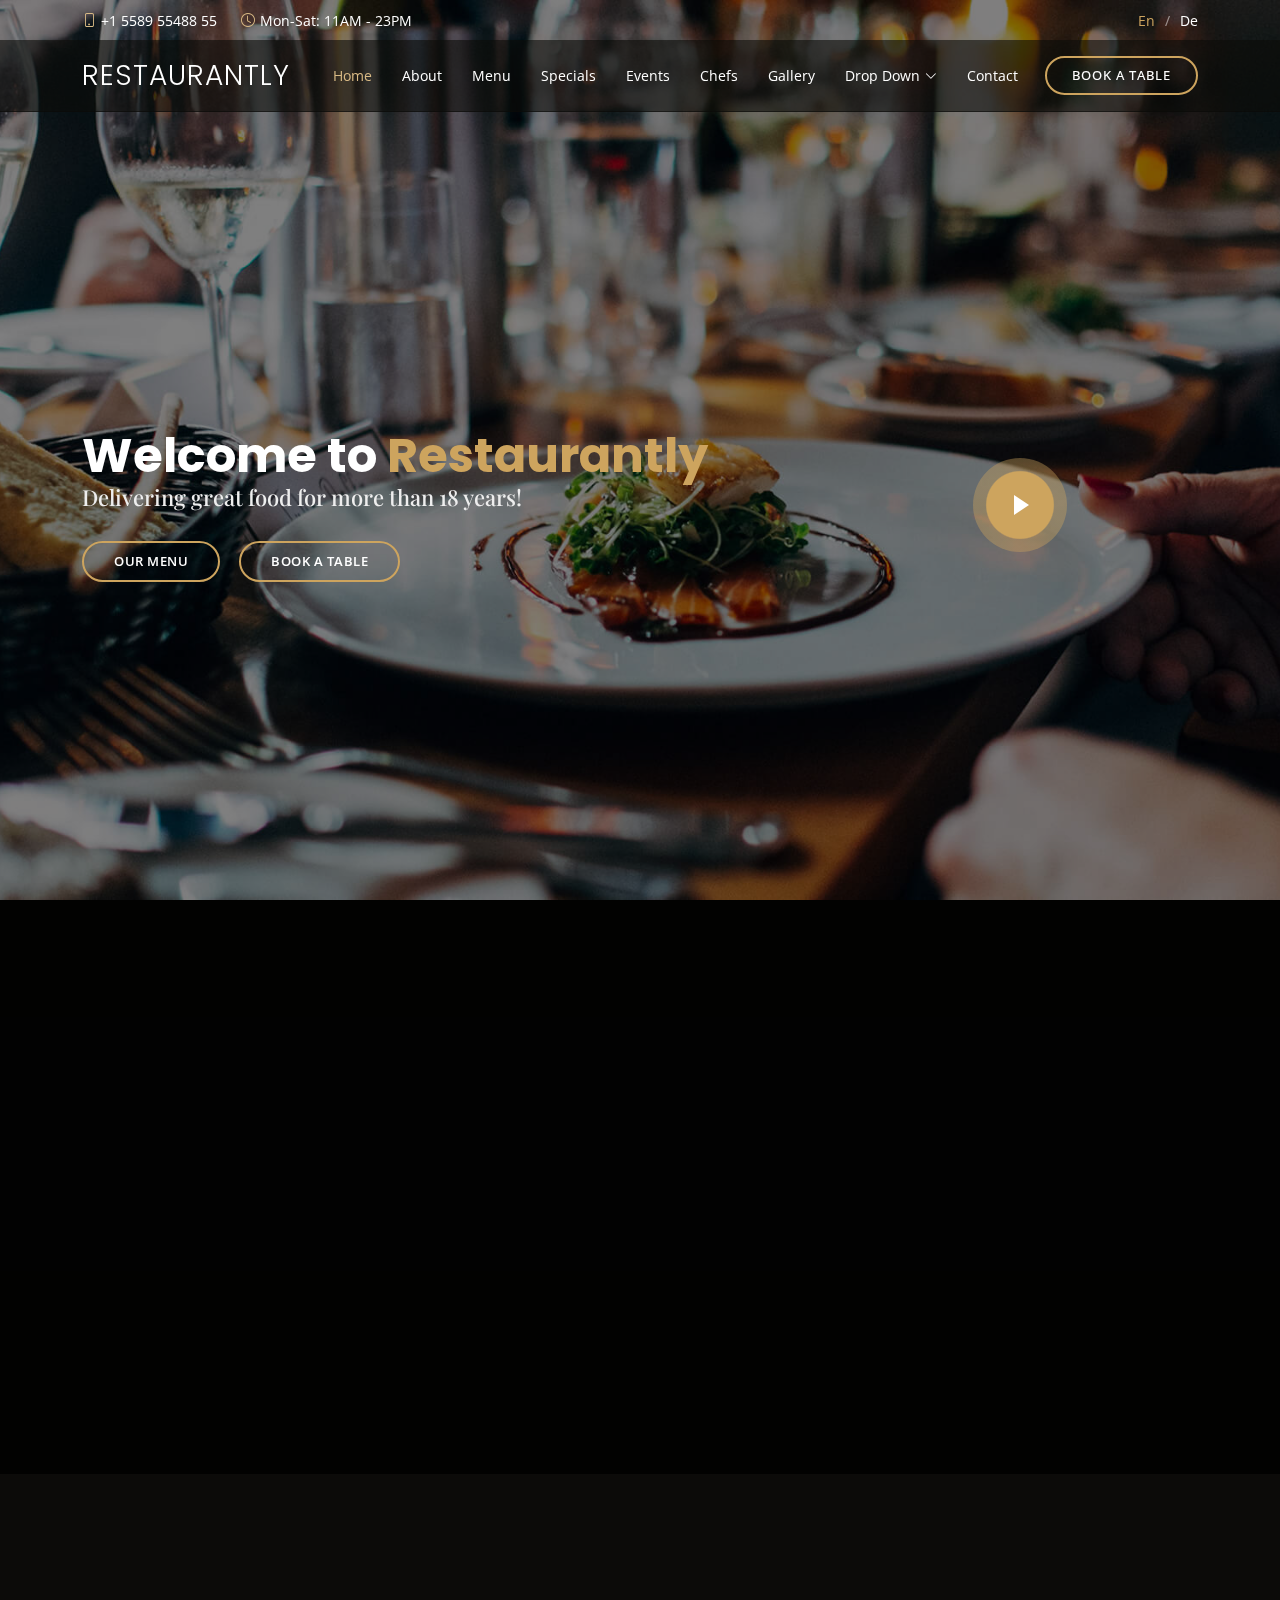
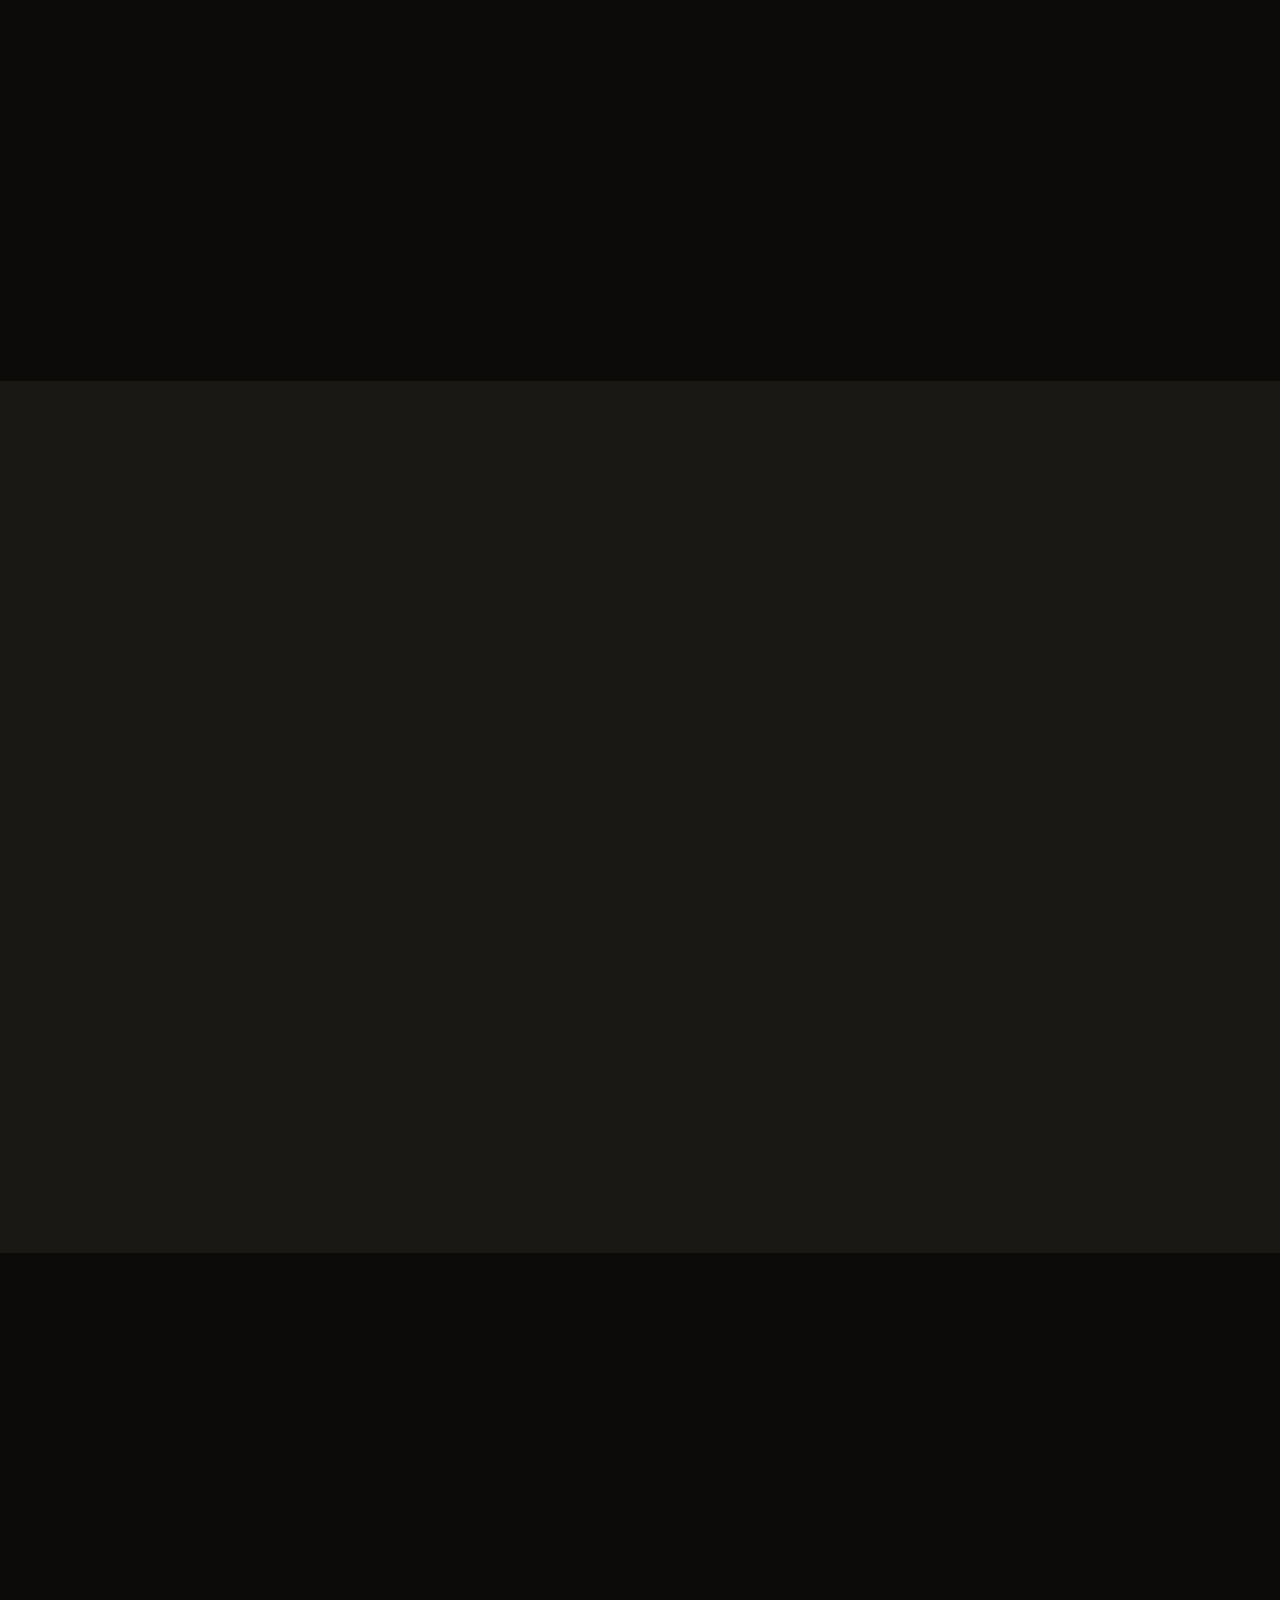
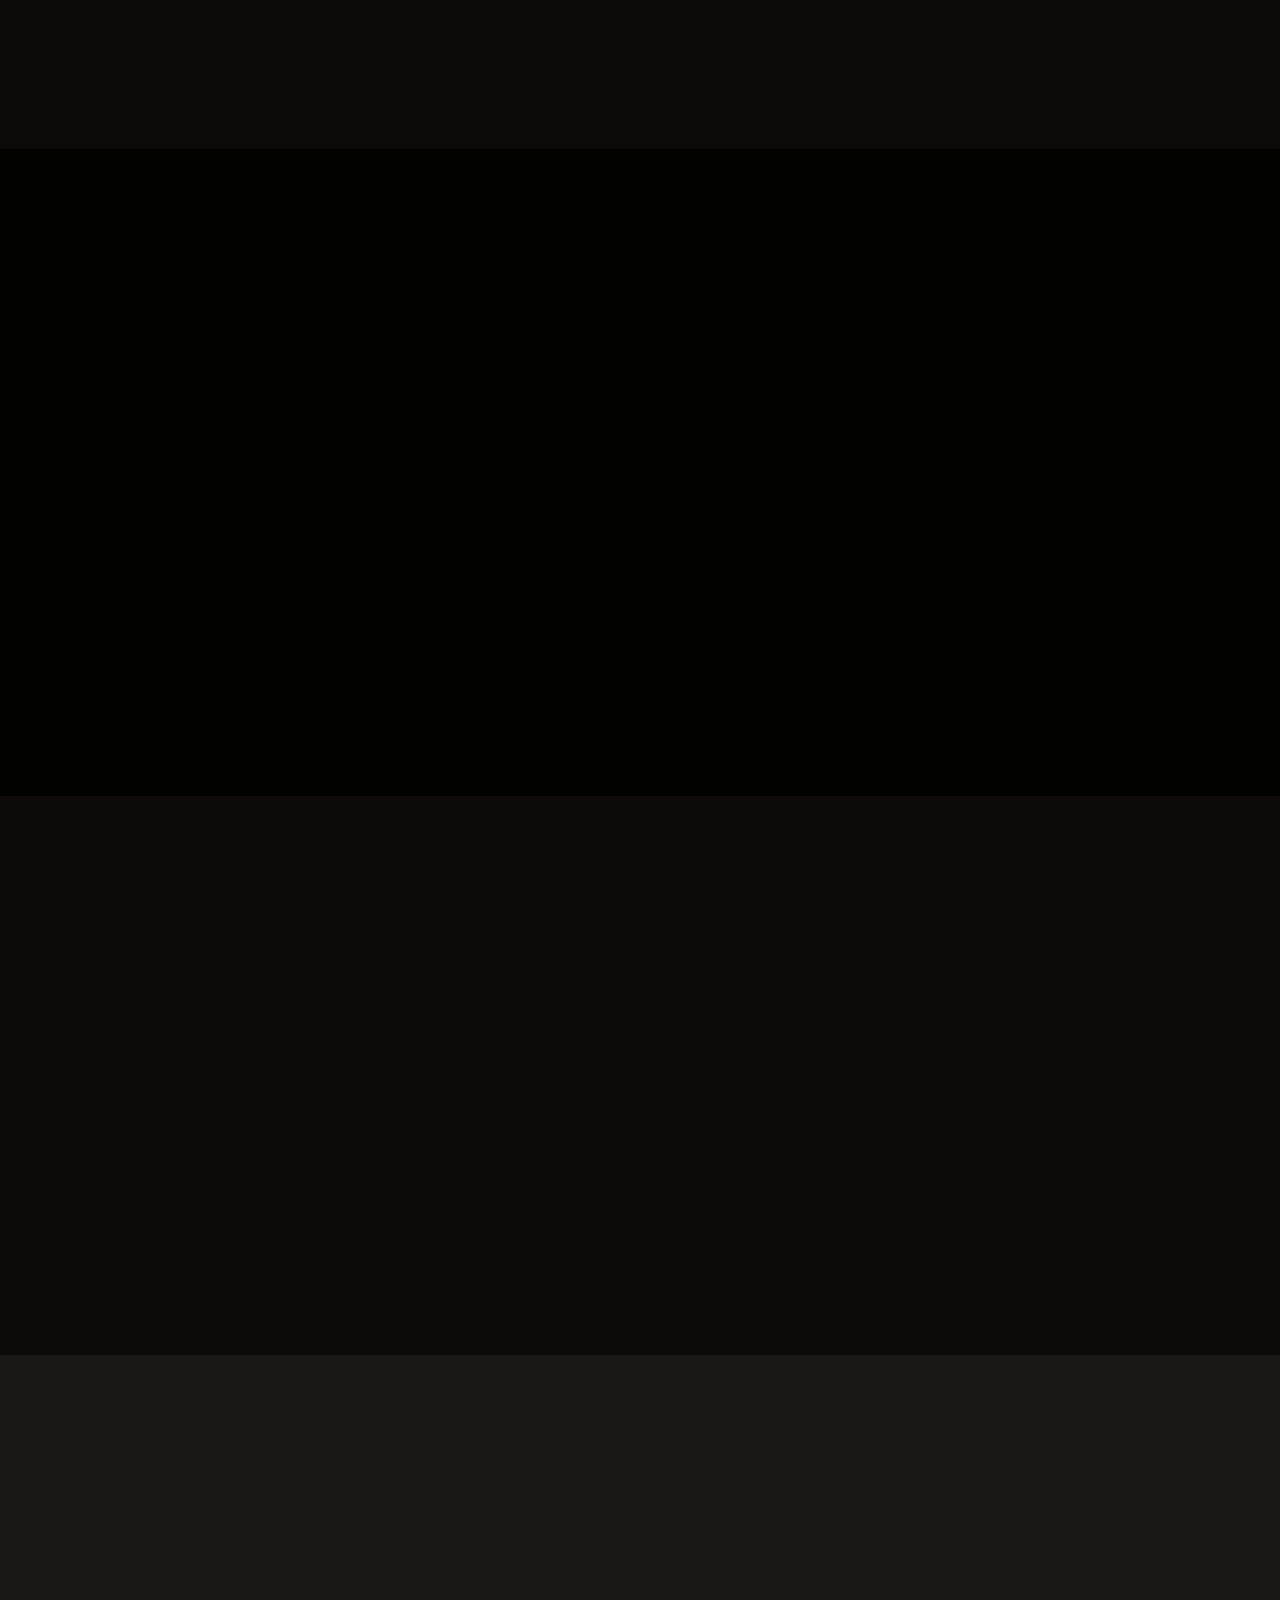
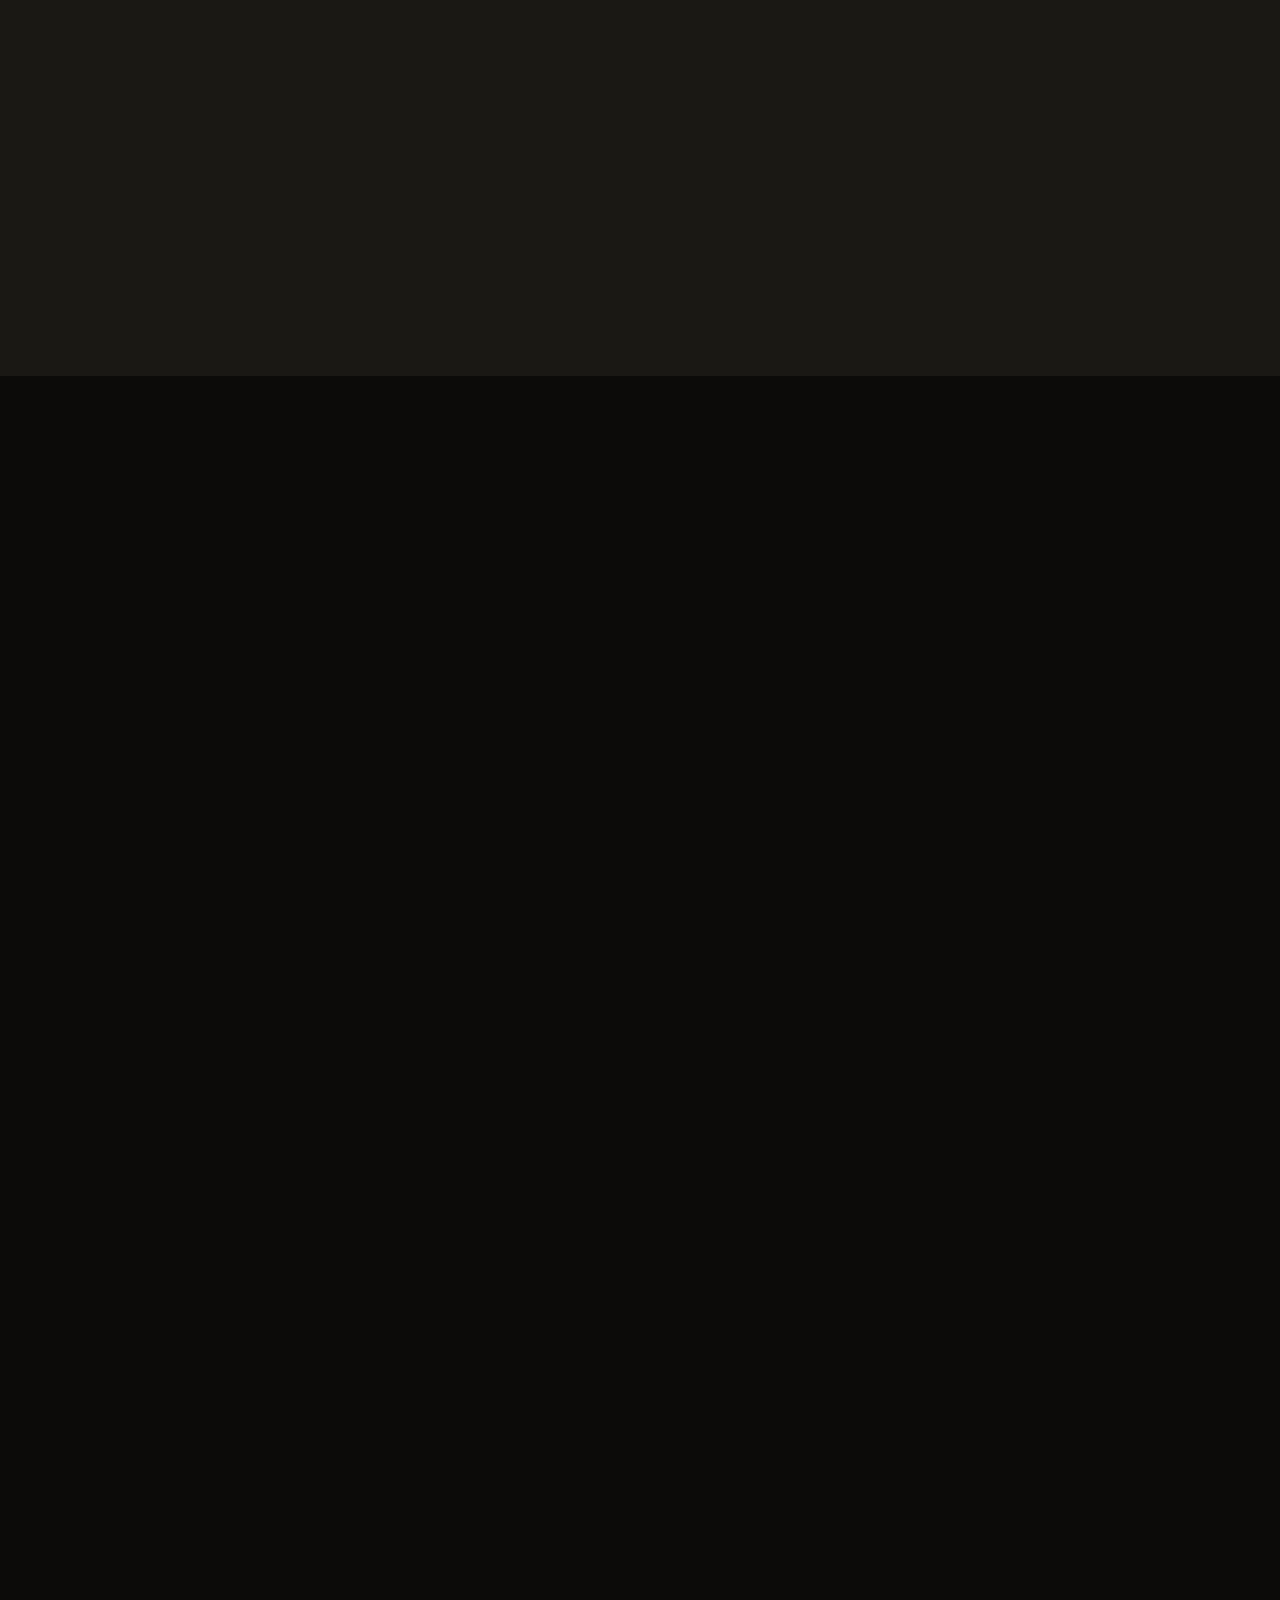
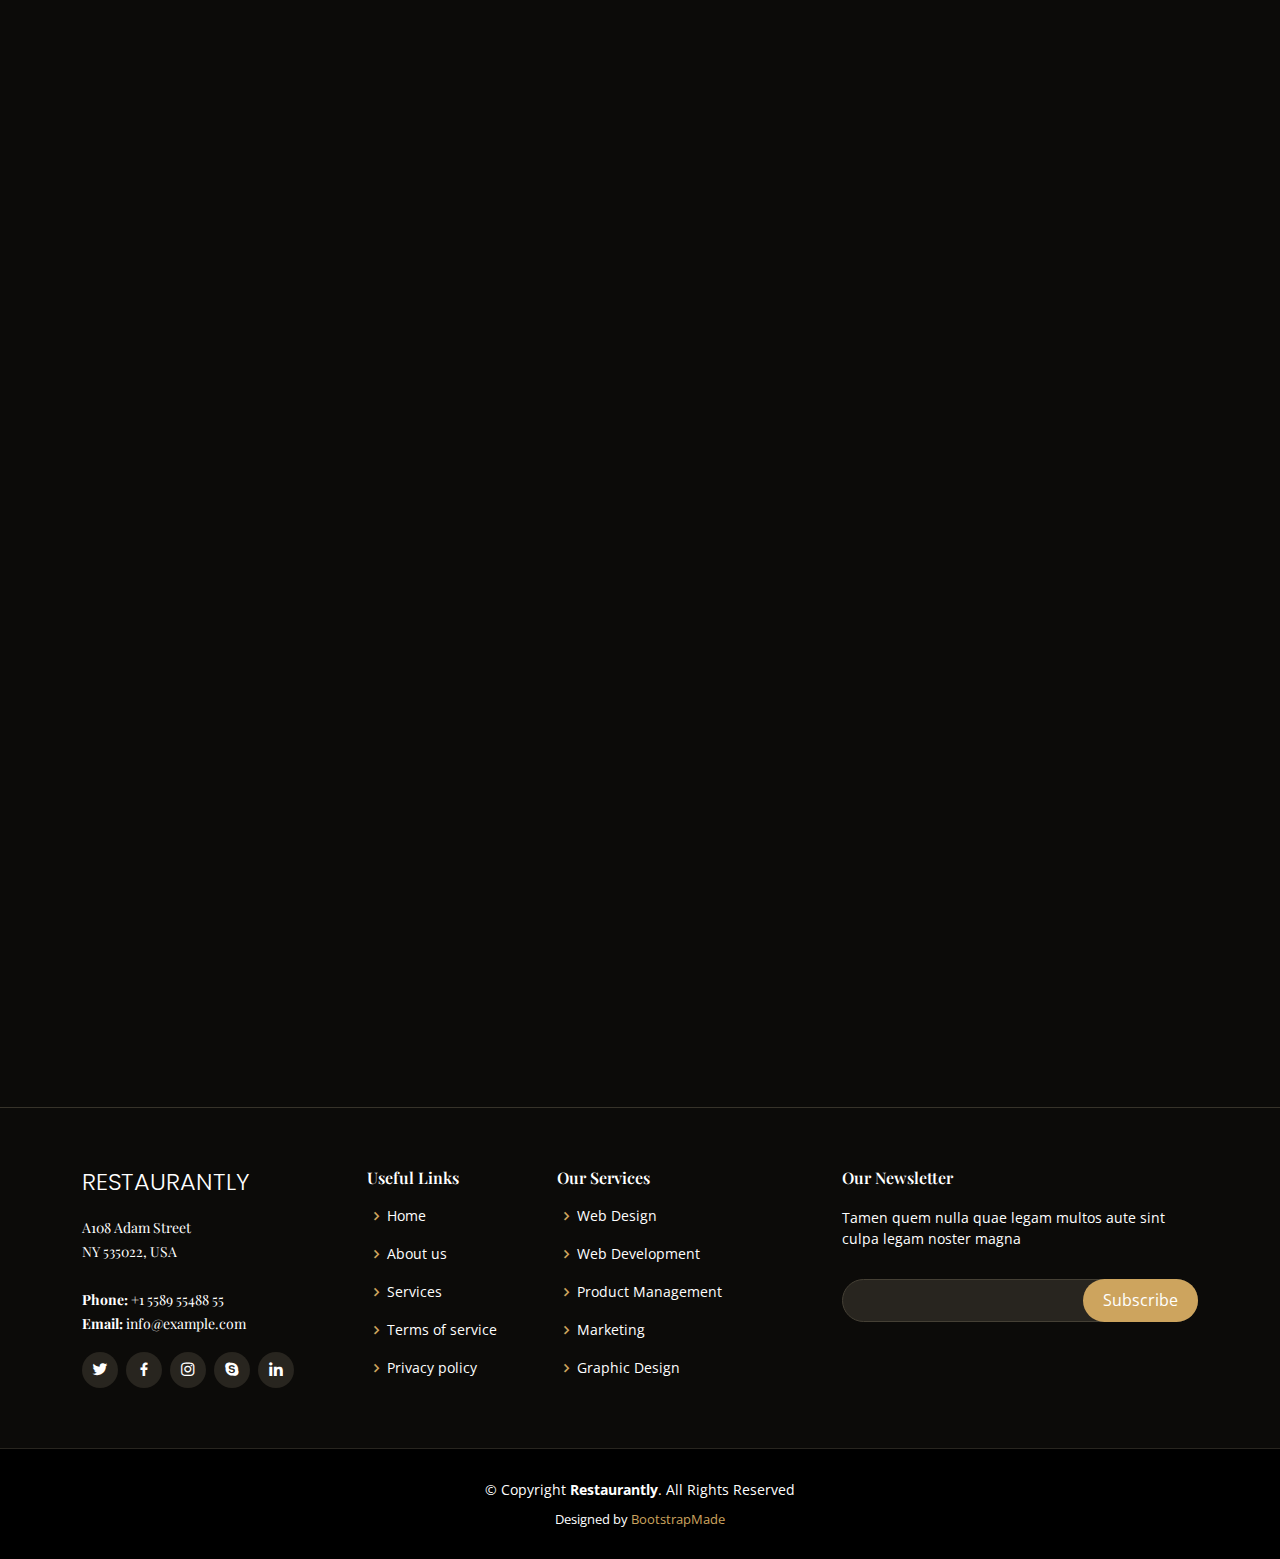
<file: index.html>
<!DOCTYPE html>
<html lang="en">

<head>
  <meta charset="utf-8">
  <meta content="width=device-width, initial-scale=1.0" name="viewport">

  <title>Restaurantly Bootstrap Template - Index</title>
  <meta content="" name="description">
  <meta content="" name="keywords">

  <!-- Favicons -->
  <link href="assets/img/favicon.png" rel="icon">
  <link href="assets/img/apple-touch-icon.png" rel="apple-touch-icon">

  <!-- Google Fonts -->
  <link href="https://fonts.googleapis.com/css?family=Open+Sans:300,300i,400,400i,600,600i,700,700i|Playfair+Display:ital,wght@0,400;0,500;0,600;0,700;1,400;1,500;1,600;1,700|Poppins:300,300i,400,400i,500,500i,600,600i,700,700i" rel="stylesheet">

  <!-- Vendor CSS Files -->
  <link href="assets/vendor/animate.css/animate.min.css" rel="stylesheet">
  <link href="assets/vendor/aos/aos.css" rel="stylesheet">
  <link href="assets/vendor/bootstrap/css/bootstrap.min.css" rel="stylesheet">
  <link href="assets/vendor/bootstrap-icons/bootstrap-icons.css" rel="stylesheet">
  <link href="assets/vendor/boxicons/css/boxicons.min.css" rel="stylesheet">
  <link href="assets/vendor/glightbox/css/glightbox.min.css" rel="stylesheet">
  <link href="assets/vendor/swiper/swiper-bundle.min.css" rel="stylesheet">

  <!-- Template Main CSS File -->
  <link href="assets/css/style.css" rel="stylesheet">

  <!-- =======================================================
  * Template Name: Restaurantly
  * Updated: Feb 20 2024 with Bootstrap v5.3.2
  * Template URL: https://bootstrapmade.com/restaurantly-restaurant-template/
  * Author: BootstrapMade.com
  * License: https://bootstrapmade.com/license/
  ======================================================== -->
</head>

<body>

  <!-- ======= Top Bar ======= -->
  <div id="topbar" class="d-flex align-items-center fixed-top">
    <div class="container d-flex justify-content-center justify-content-md-between">

      <div class="contact-info d-flex align-items-center">
        <i class="bi bi-phone d-flex align-items-center"><span>+1 5589 55488 55</span></i>
        <i class="bi bi-clock d-flex align-items-center ms-4"><span> Mon-Sat: 11AM - 23PM</span></i>
      </div>

      <div class="languages d-none d-md-flex align-items-center">
        <ul>
          <li>En</li>
          <li><a href="#">De</a></li>
        </ul>
      </div>
    </div>
  </div>

  <!-- ======= Header ======= -->
  <header id="header" class="fixed-top d-flex align-items-cente">
    <div class="container-fluid container-xl d-flex align-items-center justify-content-lg-between">

      <h1 class="logo me-auto me-lg-0"><a href="index.html">Restaurantly</a></h1>
      <!-- Uncomment below if you prefer to use an image logo -->
      <!-- <a href="index.html" class="logo me-auto me-lg-0"><img src="assets/img/logo.png" alt="" class="img-fluid"></a>-->

      <nav id="navbar" class="navbar order-last order-lg-0">
        <ul>
          <li><a class="nav-link scrollto active" href="#hero">Home</a></li>
          <li><a class="nav-link scrollto" href="#about">About</a></li>
          <li><a class="nav-link scrollto" href="#menu">Menu</a></li>
          <li><a class="nav-link scrollto" href="#specials">Specials</a></li>
          <li><a class="nav-link scrollto" href="#events">Events</a></li>
          <li><a class="nav-link scrollto" href="#chefs">Chefs</a></li>
          <li><a class="nav-link scrollto" href="#gallery">Gallery</a></li>
          <li class="dropdown"><a href="#"><span>Drop Down</span> <i class="bi bi-chevron-down"></i></a>
            <ul>
              <li><a href="#">Drop Down 1</a></li>
              <li class="dropdown"><a href="#"><span>Deep Drop Down</span> <i class="bi bi-chevron-right"></i></a>
                <ul>
                  <li><a href="#">Deep Drop Down 1</a></li>
                  <li><a href="#">Deep Drop Down 2</a></li>
                  <li><a href="#">Deep Drop Down 3</a></li>
                  <li><a href="#">Deep Drop Down 4</a></li>
                  <li><a href="#">Deep Drop Down 5</a></li>
                </ul>
              </li>
              <li><a href="#">Drop Down 2</a></li>
              <li><a href="#">Drop Down 3</a></li>
              <li><a href="#">Drop Down 4</a></li>
            </ul>
          </li>
          <li><a class="nav-link scrollto" href="#contact">Contact</a></li>
        </ul>
        <i class="bi bi-list mobile-nav-toggle"></i>
      </nav><!-- .navbar -->
      <a href="#book-a-table" class="book-a-table-btn scrollto d-none d-lg-flex">Book a table</a>

    </div>
  </header><!-- End Header -->

  <!-- ======= Hero Section ======= -->
  <section id="hero" class="d-flex align-items-center">
    <div class="container position-relative text-center text-lg-start" data-aos="zoom-in" data-aos-delay="100">
      <div class="row">
        <div class="col-lg-8">
          <h1>Welcome to <span>Restaurantly</span></h1>
          <h2>Delivering great food for more than 18 years!</h2>

          <div class="btns">
            <a href="#menu" class="btn-menu animated fadeInUp scrollto">Our Menu</a>
            <a href="#book-a-table" class="btn-book animated fadeInUp scrollto">Book a Table</a>
          </div>
        </div>
        <div class="col-lg-4 d-flex align-items-center justify-content-center position-relative" data-aos="zoom-in" data-aos-delay="200">
          <a href="https://www.youtube.com/watch?v=u6BOC7CDUTQ" class="glightbox play-btn"></a>
        </div>

      </div>
    </div>
  </section><!-- End Hero -->

  <main id="main">

    <!-- ======= About Section ======= -->
    <section id="about" class="about">
      <div class="container" data-aos="fade-up">

        <div class="row">
          <div class="col-lg-6 order-1 order-lg-2" data-aos="zoom-in" data-aos-delay="100">
            <div class="about-img">
              <img src="assets/img/about.jpg" alt="">
            </div>
          </div>
          <div class="col-lg-6 pt-4 pt-lg-0 order-2 order-lg-1 content">
            <h3>Voluptatem dignissimos provident quasi corporis voluptates sit assumenda.</h3>
            <p class="fst-italic">
              Lorem ipsum dolor sit amet, consectetur adipiscing elit, sed do eiusmod tempor incididunt ut labore et dolore
              magna aliqua.
            </p>
            <ul>
              <li><i class="bi bi-check-circle"></i> Ullamco laboris nisi ut aliquip ex ea commodo consequat.</li>
              <li><i class="bi bi-check-circle"></i> Duis aute irure dolor in reprehenderit in voluptate velit.</li>
              <li><i class="bi bi-check-circle"></i> Ullamco laboris nisi ut aliquip ex ea commodo consequat. Duis aute irure dolor in reprehenderit in voluptate trideta storacalaperda mastiro dolore eu fugiat nulla pariatur.</li>
            </ul>
            <p>
              Ullamco laboris nisi ut aliquip ex ea commodo consequat. Duis aute irure dolor in reprehenderit in voluptate
              velit esse cillum dolore eu fugiat nulla pariatur. Excepteur sint occaecat cupidatat non proident, sunt in
              culpa qui officia deserunt mollit anim id est laborum
            </p>
          </div>
        </div>

      </div>
    </section><!-- End About Section -->

    <!-- ======= Why Us Section ======= -->
    <section id="why-us" class="why-us">
      <div class="container" data-aos="fade-up">

        <div class="section-title">
          <h2>Why Us</h2>
          <p>Why Choose Our Restaurant</p>
        </div>

        <div class="row">

          <div class="col-lg-4">
            <div class="box" data-aos="zoom-in" data-aos-delay="100">
              <span>01</span>
              <h4>Lorem Ipsum</h4>
              <p>Ulamco laboris nisi ut aliquip ex ea commodo consequat. Et consectetur ducimus vero placeat</p>
            </div>
          </div>

          <div class="col-lg-4 mt-4 mt-lg-0">
            <div class="box" data-aos="zoom-in" data-aos-delay="200">
              <span>02</span>
              <h4>Repellat Nihil</h4>
              <p>Dolorem est fugiat occaecati voluptate velit esse. Dicta veritatis dolor quod et vel dire leno para dest</p>
            </div>
          </div>

          <div class="col-lg-4 mt-4 mt-lg-0">
            <div class="box" data-aos="zoom-in" data-aos-delay="300">
              <span>03</span>
              <h4> Ad ad velit qui</h4>
              <p>Molestiae officiis omnis illo asperiores. Aut doloribus vitae sunt debitis quo vel nam quis</p>
            </div>
          </div>

        </div>

      </div>
    </section><!-- End Why Us Section -->

    <!-- ======= Menu Section ======= -->
    <section id="menu" class="menu section-bg">
      <div class="container" data-aos="fade-up">

        <div class="section-title">
          <h2>Menu</h2>
          <p>Check Our Tasty Menu</p>
        </div>

        <div class="row" data-aos="fade-up" data-aos-delay="100">
          <div class="col-lg-12 d-flex justify-content-center">
            <ul id="menu-flters">
              <li data-filter="*" class="filter-active">All</li>
              <li data-filter=".filter-starters">Starters</li>
              <li data-filter=".filter-salads">Salads</li>
              <li data-filter=".filter-specialty">Specialty</li>
            </ul>
          </div>
        </div>

        <div class="row menu-container" data-aos="fade-up" data-aos-delay="200">

          <div class="col-lg-6 menu-item filter-starters">
            <img src="assets/img/menu/lobster-bisque.jpg" class="menu-img" alt="">
            <div class="menu-content">
              <a href="#">Lobster Bisque</a><span>$5.95</span>
            </div>
            <div class="menu-ingredients">
              Lorem, deren, trataro, filede, nerada
            </div>
          </div>

          <div class="col-lg-6 menu-item filter-specialty">
            <img src="assets/img/menu/bread-barrel.jpg" class="menu-img" alt="">
            <div class="menu-content">
              <a href="#">Bread Barrel</a><span>$6.95</span>
            </div>
            <div class="menu-ingredients">
              Lorem, deren, trataro, filede, nerada
            </div>
          </div>

          <div class="col-lg-6 menu-item filter-starters">
            <img src="assets/img/menu/cake.jpg" class="menu-img" alt="">
            <div class="menu-content">
              <a href="#">Crab Cake</a><span>$7.95</span>
            </div>
            <div class="menu-ingredients">
              A delicate crab cake served on a toasted roll with lettuce and tartar sauce
            </div>
          </div>

          <div class="col-lg-6 menu-item filter-salads">
            <img src="assets/img/menu/caesar.jpg" class="menu-img" alt="">
            <div class="menu-content">
              <a href="#">Caesar Selections</a><span>$8.95</span>
            </div>
            <div class="menu-ingredients">
              Lorem, deren, trataro, filede, nerada
            </div>
          </div>

          <div class="col-lg-6 menu-item filter-specialty">
            <img src="assets/img/menu/tuscan-grilled.jpg" class="menu-img" alt="">
            <div class="menu-content">
              <a href="#">Tuscan Grilled</a><span>$9.95</span>
            </div>
            <div class="menu-ingredients">
              Grilled chicken with provolone, artichoke hearts, and roasted red pesto
            </div>
          </div>

          <div class="col-lg-6 menu-item filter-starters">
            <img src="assets/img/menu/mozzarella.jpg" class="menu-img" alt="">
            <div class="menu-content">
              <a href="#">Mozzarella Stick</a><span>$4.95</span>
            </div>
            <div class="menu-ingredients">
              Lorem, deren, trataro, filede, nerada
            </div>
          </div>

          <div class="col-lg-6 menu-item filter-salads">
            <img src="assets/img/menu/greek-salad.jpg" class="menu-img" alt="">
            <div class="menu-content">
              <a href="#">Greek Salad</a><span>$9.95</span>
            </div>
            <div class="menu-ingredients">
              Fresh spinach, crisp romaine, tomatoes, and Greek olives
            </div>
          </div>

          <div class="col-lg-6 menu-item filter-salads">
            <img src="assets/img/menu/spinach-salad.jpg" class="menu-img" alt="">
            <div class="menu-content">
              <a href="#">Spinach Salad</a><span>$9.95</span>
            </div>
            <div class="menu-ingredients">
              Fresh spinach with mushrooms, hard boiled egg, and warm bacon vinaigrette
            </div>
          </div>

          <div class="col-lg-6 menu-item filter-specialty">
            <img src="assets/img/menu/lobster-roll.jpg" class="menu-img" alt="">
            <div class="menu-content">
              <a href="#">Lobster Roll</a><span>$12.95</span>
            </div>
            <div class="menu-ingredients">
              Plump lobster meat, mayo and crisp lettuce on a toasted bulky roll
            </div>
          </div>

        </div>

      </div>
    </section><!-- End Menu Section -->

    <!-- ======= Specials Section ======= -->
    <section id="specials" class="specials">
      <div class="container" data-aos="fade-up">

        <div class="section-title">
          <h2>Specials</h2>
          <p>Check Our Specials</p>
        </div>

        <div class="row" data-aos="fade-up" data-aos-delay="100">
          <div class="col-lg-3">
            <ul class="nav nav-tabs flex-column">
              <li class="nav-item">
                <a class="nav-link active show" data-bs-toggle="tab" href="#tab-1">Modi sit est</a>
              </li>
              <li class="nav-item">
                <a class="nav-link" data-bs-toggle="tab" href="#tab-2">Unde praesentium sed</a>
              </li>
              <li class="nav-item">
                <a class="nav-link" data-bs-toggle="tab" href="#tab-3">Pariatur explicabo vel</a>
              </li>
              <li class="nav-item">
                <a class="nav-link" data-bs-toggle="tab" href="#tab-4">Nostrum qui quasi</a>
              </li>
              <li class="nav-item">
                <a class="nav-link" data-bs-toggle="tab" href="#tab-5">Iusto ut expedita aut</a>
              </li>
            </ul>
          </div>
          <div class="col-lg-9 mt-4 mt-lg-0">
            <div class="tab-content">
              <div class="tab-pane active show" id="tab-1">
                <div class="row">
                  <div class="col-lg-8 details order-2 order-lg-1">
                    <h3>Architecto ut aperiam autem id</h3>
                    <p class="fst-italic">Qui laudantium consequatur laborum sit qui ad sapiente dila parde sonata raqer a videna mareta paulona marka</p>
                    <p>Et nobis maiores eius. Voluptatibus ut enim blanditiis atque harum sint. Laborum eos ipsum ipsa odit magni. Incidunt hic ut molestiae aut qui. Est repellat minima eveniet eius et quis magni nihil. Consequatur dolorem quaerat quos qui similique accusamus nostrum rem vero</p>
                  </div>
                  <div class="col-lg-4 text-center order-1 order-lg-2">
                    <img src="assets/img/specials-1.png" alt="" class="img-fluid">
                  </div>
                </div>
              </div>
              <div class="tab-pane" id="tab-2">
                <div class="row">
                  <div class="col-lg-8 details order-2 order-lg-1">
                    <h3>Et blanditiis nemo veritatis excepturi</h3>
                    <p class="fst-italic">Qui laudantium consequatur laborum sit qui ad sapiente dila parde sonata raqer a videna mareta paulona marka</p>
                    <p>Ea ipsum voluptatem consequatur quis est. Illum error ullam omnis quia et reiciendis sunt sunt est. Non aliquid repellendus itaque accusamus eius et velit ipsa voluptates. Optio nesciunt eaque beatae accusamus lerode pakto madirna desera vafle de nideran pal</p>
                  </div>
                  <div class="col-lg-4 text-center order-1 order-lg-2">
                    <img src="assets/img/specials-2.png" alt="" class="img-fluid">
                  </div>
                </div>
              </div>
              <div class="tab-pane" id="tab-3">
                <div class="row">
                  <div class="col-lg-8 details order-2 order-lg-1">
                    <h3>Impedit facilis occaecati odio neque aperiam sit</h3>
                    <p class="fst-italic">Eos voluptatibus quo. Odio similique illum id quidem non enim fuga. Qui natus non sunt dicta dolor et. In asperiores velit quaerat perferendis aut</p>
                    <p>Iure officiis odit rerum. Harum sequi eum illum corrupti culpa veritatis quisquam. Neque necessitatibus illo rerum eum ut. Commodi ipsam minima molestiae sed laboriosam a iste odio. Earum odit nesciunt fugiat sit ullam. Soluta et harum voluptatem optio quae</p>
                  </div>
                  <div class="col-lg-4 text-center order-1 order-lg-2">
                    <img src="assets/img/specials-3.png" alt="" class="img-fluid">
                  </div>
                </div>
              </div>
              <div class="tab-pane" id="tab-4">
                <div class="row">
                  <div class="col-lg-8 details order-2 order-lg-1">
                    <h3>Fuga dolores inventore laboriosam ut est accusamus laboriosam dolore</h3>
                    <p class="fst-italic">Totam aperiam accusamus. Repellat consequuntur iure voluptas iure porro quis delectus</p>
                    <p>Eaque consequuntur consequuntur libero expedita in voluptas. Nostrum ipsam necessitatibus aliquam fugiat debitis quis velit. Eum ex maxime error in consequatur corporis atque. Eligendi asperiores sed qui veritatis aperiam quia a laborum inventore</p>
                  </div>
                  <div class="col-lg-4 text-center order-1 order-lg-2">
                    <img src="assets/img/specials-4.png" alt="" class="img-fluid">
                  </div>
                </div>
              </div>
              <div class="tab-pane" id="tab-5">
                <div class="row">
                  <div class="col-lg-8 details order-2 order-lg-1">
                    <h3>Est eveniet ipsam sindera pad rone matrelat sando reda</h3>
                    <p class="fst-italic">Omnis blanditiis saepe eos autem qui sunt debitis porro quia.</p>
                    <p>Exercitationem nostrum omnis. Ut reiciendis repudiandae minus. Omnis recusandae ut non quam ut quod eius qui. Ipsum quia odit vero atque qui quibusdam amet. Occaecati sed est sint aut vitae molestiae voluptate vel</p>
                  </div>
                  <div class="col-lg-4 text-center order-1 order-lg-2">
                    <img src="assets/img/specials-5.png" alt="" class="img-fluid">
                  </div>
                </div>
              </div>
            </div>
          </div>
        </div>

      </div>
    </section><!-- End Specials Section -->

    <!-- ======= Events Section ======= -->
    <section id="events" class="events">
      <div class="container" data-aos="fade-up">

        <div class="section-title">
          <h2>Events</h2>
          <p>Organize Your Events in our Restaurant</p>
        </div>

        <div class="events-slider swiper" data-aos="fade-up" data-aos-delay="100">
          <div class="swiper-wrapper">

            <div class="swiper-slide">
              <div class="row event-item">
                <div class="col-lg-6">
                  <img src="assets/img/event-birthday.jpg" class="img-fluid" alt="">
                </div>
                <div class="col-lg-6 pt-4 pt-lg-0 content">
                  <h3>Birthday Parties</h3>
                  <div class="price">
                    <p><span>$189</span></p>
                  </div>
                  <p class="fst-italic">
                    Lorem ipsum dolor sit amet, consectetur adipiscing elit, sed do eiusmod tempor incididunt ut labore et dolore
                    magna aliqua.
                  </p>
                  <ul>
                    <li><i class="bi bi-check-circled"></i> Ullamco laboris nisi ut aliquip ex ea commodo consequat.</li>
                    <li><i class="bi bi-check-circled"></i> Duis aute irure dolor in reprehenderit in voluptate velit.</li>
                    <li><i class="bi bi-check-circled"></i> Ullamco laboris nisi ut aliquip ex ea commodo consequat.</li>
                  </ul>
                  <p>
                    Ullamco laboris nisi ut aliquip ex ea commodo consequat. Duis aute irure dolor in reprehenderit in voluptate
                    velit esse cillum dolore eu fugiat nulla pariatur
                  </p>
                </div>
              </div>
            </div><!-- End testimonial item -->

            <div class="swiper-slide">
              <div class="row event-item">
                <div class="col-lg-6">
                  <img src="assets/img/event-private.jpg" class="img-fluid" alt="">
                </div>
                <div class="col-lg-6 pt-4 pt-lg-0 content">
                  <h3>Private Parties</h3>
                  <div class="price">
                    <p><span>$290</span></p>
                  </div>
                  <p class="fst-italic">
                    Lorem ipsum dolor sit amet, consectetur adipiscing elit, sed do eiusmod tempor incididunt ut labore et dolore
                    magna aliqua.
                  </p>
                  <ul>
                    <li><i class="bi bi-check-circled"></i> Ullamco laboris nisi ut aliquip ex ea commodo consequat.</li>
                    <li><i class="bi bi-check-circled"></i> Duis aute irure dolor in reprehenderit in voluptate velit.</li>
                    <li><i class="bi bi-check-circled"></i> Ullamco laboris nisi ut aliquip ex ea commodo consequat.</li>
                  </ul>
                  <p>
                    Ullamco laboris nisi ut aliquip ex ea commodo consequat. Duis aute irure dolor in reprehenderit in voluptate
                    velit esse cillum dolore eu fugiat nulla pariatur
                  </p>
                </div>
              </div>
            </div><!-- End testimonial item -->

            <div class="swiper-slide">
              <div class="row event-item">
                <div class="col-lg-6">
                  <img src="assets/img/event-custom.jpg" class="img-fluid" alt="">
                </div>
                <div class="col-lg-6 pt-4 pt-lg-0 content">
                  <h3>Custom Parties</h3>
                  <div class="price">
                    <p><span>$99</span></p>
                  </div>
                  <p class="fst-italic">
                    Lorem ipsum dolor sit amet, consectetur adipiscing elit, sed do eiusmod tempor incididunt ut labore et dolore
                    magna aliqua.
                  </p>
                  <ul>
                    <li><i class="bi bi-check-circled"></i> Ullamco laboris nisi ut aliquip ex ea commodo consequat.</li>
                    <li><i class="bi bi-check-circled"></i> Duis aute irure dolor in reprehenderit in voluptate velit.</li>
                    <li><i class="bi bi-check-circled"></i> Ullamco laboris nisi ut aliquip ex ea commodo consequat.</li>
                  </ul>
                  <p>
                    Ullamco laboris nisi ut aliquip ex ea commodo consequat. Duis aute irure dolor in reprehenderit in voluptate
                    velit esse cillum dolore eu fugiat nulla pariatur
                  </p>
                </div>
              </div>
            </div><!-- End testimonial item -->

          </div>
          <div class="swiper-pagination"></div>
        </div>

      </div>
    </section><!-- End Events Section -->

    <!-- ======= Book A Table Section ======= -->
    <section id="book-a-table" class="book-a-table">
      <div class="container" data-aos="fade-up">

        <div class="section-title">
          <h2>Reservation</h2>
          <p>Book a Table</p>
        </div>

        <form action="forms/book-a-table.php" method="post" role="form" class="php-email-form" data-aos="fade-up" data-aos-delay="100">
          <div class="row">
            <div class="col-lg-4 col-md-6 form-group">
              <input type="text" name="name" class="form-control" id="name" placeholder="Your Name" data-rule="minlen:4" data-msg="Please enter at least 4 chars">
              <div class="validate"></div>
            </div>
            <div class="col-lg-4 col-md-6 form-group mt-3 mt-md-0">
              <input type="email" class="form-control" name="email" id="email" placeholder="Your Email" data-rule="email" data-msg="Please enter a valid email">
              <div class="validate"></div>
            </div>
            <div class="col-lg-4 col-md-6 form-group mt-3 mt-md-0">
              <input type="text" class="form-control" name="phone" id="phone" placeholder="Your Phone" data-rule="minlen:4" data-msg="Please enter at least 4 chars">
              <div class="validate"></div>
            </div>
            <div class="col-lg-4 col-md-6 form-group mt-3">
              <input type="text" name="date" class="form-control" id="date" placeholder="Date" data-rule="minlen:4" data-msg="Please enter at least 4 chars">
              <div class="validate"></div>
            </div>
            <div class="col-lg-4 col-md-6 form-group mt-3">
              <input type="text" class="form-control" name="time" id="time" placeholder="Time" data-rule="minlen:4" data-msg="Please enter at least 4 chars">
              <div class="validate"></div>
            </div>
            <div class="col-lg-4 col-md-6 form-group mt-3">
              <input type="number" class="form-control" name="people" id="people" placeholder="# of people" data-rule="minlen:1" data-msg="Please enter at least 1 chars">
              <div class="validate"></div>
            </div>
          </div>
          <div class="form-group mt-3">
            <textarea class="form-control" name="message" rows="5" placeholder="Message"></textarea>
            <div class="validate"></div>
          </div>
          <div class="mb-3">
            <div class="loading">Loading</div>
            <div class="error-message"></div>
            <div class="sent-message">Your booking request was sent. We will call back or send an Email to confirm your reservation. Thank you!</div>
          </div>
          <div class="text-center"><button type="submit">Book a Table</button></div>
        </form>

      </div>
    </section><!-- End Book A Table Section -->

    <!-- ======= Testimonials Section ======= -->
    <section id="testimonials" class="testimonials section-bg">
      <div class="container" data-aos="fade-up">

        <div class="section-title">
          <h2>Testimonials</h2>
          <p>What they're saying about us</p>
        </div>

        <div class="testimonials-slider swiper" data-aos="fade-up" data-aos-delay="100">
          <div class="swiper-wrapper">

            <div class="swiper-slide">
              <div class="testimonial-item">
                <p>
                  <i class="bx bxs-quote-alt-left quote-icon-left"></i>
                  Proin iaculis purus consequat sem cure digni ssim donec porttitora entum suscipit rhoncus. Accusantium quam, ultricies eget id, aliquam eget nibh et. Maecen aliquam, risus at semper.
                  <i class="bx bxs-quote-alt-right quote-icon-right"></i>
                </p>
                <img src="assets/img/testimonials/testimonials-1.jpg" class="testimonial-img" alt="">
                <h3>Saul Goodman</h3>
                <h4>Ceo &amp; Founder</h4>
              </div>
            </div><!-- End testimonial item -->

            <div class="swiper-slide">
              <div class="testimonial-item">
                <p>
                  <i class="bx bxs-quote-alt-left quote-icon-left"></i>
                  Export tempor illum tamen malis malis eram quae irure esse labore quem cillum quid cillum eram malis quorum velit fore eram velit sunt aliqua noster fugiat irure amet legam anim culpa.
                  <i class="bx bxs-quote-alt-right quote-icon-right"></i>
                </p>
                <img src="assets/img/testimonials/testimonials-2.jpg" class="testimonial-img" alt="">
                <h3>Sara Wilsson</h3>
                <h4>Designer</h4>
              </div>
            </div><!-- End testimonial item -->

            <div class="swiper-slide">
              <div class="testimonial-item">
                <p>
                  <i class="bx bxs-quote-alt-left quote-icon-left"></i>
                  Enim nisi quem export duis labore cillum quae magna enim sint quorum nulla quem veniam duis minim tempor labore quem eram duis noster aute amet eram fore quis sint minim.
                  <i class="bx bxs-quote-alt-right quote-icon-right"></i>
                </p>
                <img src="assets/img/testimonials/testimonials-3.jpg" class="testimonial-img" alt="">
                <h3>Jena Karlis</h3>
                <h4>Store Owner</h4>
              </div>
            </div><!-- End testimonial item -->

            <div class="swiper-slide">
              <div class="testimonial-item">
                <p>
                  <i class="bx bxs-quote-alt-left quote-icon-left"></i>
                  Fugiat enim eram quae cillum dolore dolor amet nulla culpa multos export minim fugiat minim velit minim dolor enim duis veniam ipsum anim magna sunt elit fore quem dolore labore illum veniam.
                  <i class="bx bxs-quote-alt-right quote-icon-right"></i>
                </p>
                <img src="assets/img/testimonials/testimonials-4.jpg" class="testimonial-img" alt="">
                <h3>Matt Brandon</h3>
                <h4>Freelancer</h4>
              </div>
            </div><!-- End testimonial item -->

            <div class="swiper-slide">
              <div class="testimonial-item">
                <p>
                  <i class="bx bxs-quote-alt-left quote-icon-left"></i>
                  Quis quorum aliqua sint quem legam fore sunt eram irure aliqua veniam tempor noster veniam enim culpa labore duis sunt culpa nulla illum cillum fugiat legam esse veniam culpa fore nisi cillum quid.
                  <i class="bx bxs-quote-alt-right quote-icon-right"></i>
                </p>
                <img src="assets/img/testimonials/testimonials-5.jpg" class="testimonial-img" alt="">
                <h3>John Larson</h3>
                <h4>Entrepreneur</h4>
              </div>
            </div><!-- End testimonial item -->

          </div>
          <div class="swiper-pagination"></div>
        </div>

      </div>
    </section><!-- End Testimonials Section -->

    <!-- ======= Gallery Section ======= -->
    <section id="gallery" class="gallery">

      <div class="container" data-aos="fade-up">
        <div class="section-title">
          <h2>Gallery</h2>
          <p>Some photos from Our Restaurant</p>
        </div>
      </div>

      <div class="container-fluid" data-aos="fade-up" data-aos-delay="100">

        <div class="row g-0">

          <div class="col-lg-3 col-md-4">
            <div class="gallery-item">
              <a href="assets/img/gallery/gallery-1.jpg" class="gallery-lightbox" data-gall="gallery-item">
                <img src="assets/img/gallery/gallery-1.jpg" alt="" class="img-fluid">
              </a>
            </div>
          </div>

          <div class="col-lg-3 col-md-4">
            <div class="gallery-item">
              <a href="assets/img/gallery/gallery-2.jpg" class="gallery-lightbox" data-gall="gallery-item">
                <img src="assets/img/gallery/gallery-2.jpg" alt="" class="img-fluid">
              </a>
            </div>
          </div>

          <div class="col-lg-3 col-md-4">
            <div class="gallery-item">
              <a href="assets/img/gallery/gallery-3.jpg" class="gallery-lightbox" data-gall="gallery-item">
                <img src="assets/img/gallery/gallery-3.jpg" alt="" class="img-fluid">
              </a>
            </div>
          </div>

          <div class="col-lg-3 col-md-4">
            <div class="gallery-item">
              <a href="assets/img/gallery/gallery-4.jpg" class="gallery-lightbox" data-gall="gallery-item">
                <img src="assets/img/gallery/gallery-4.jpg" alt="" class="img-fluid">
              </a>
            </div>
          </div>

          <div class="col-lg-3 col-md-4">
            <div class="gallery-item">
              <a href="assets/img/gallery/gallery-5.jpg" class="gallery-lightbox" data-gall="gallery-item">
                <img src="assets/img/gallery/gallery-5.jpg" alt="" class="img-fluid">
              </a>
            </div>
          </div>

          <div class="col-lg-3 col-md-4">
            <div class="gallery-item">
              <a href="assets/img/gallery/gallery-6.jpg" class="gallery-lightbox" data-gall="gallery-item">
                <img src="assets/img/gallery/gallery-6.jpg" alt="" class="img-fluid">
              </a>
            </div>
          </div>

          <div class="col-lg-3 col-md-4">
            <div class="gallery-item">
              <a href="assets/img/gallery/gallery-7.jpg" class="gallery-lightbox" data-gall="gallery-item">
                <img src="assets/img/gallery/gallery-7.jpg" alt="" class="img-fluid">
              </a>
            </div>
          </div>

          <div class="col-lg-3 col-md-4">
            <div class="gallery-item">
              <a href="assets/img/gallery/gallery-8.jpg" class="gallery-lightbox" data-gall="gallery-item">
                <img src="assets/img/gallery/gallery-8.jpg" alt="" class="img-fluid">
              </a>
            </div>
          </div>

        </div>

      </div>
    </section><!-- End Gallery Section -->

    <!-- ======= Chefs Section ======= -->
    <section id="chefs" class="chefs">
      <div class="container" data-aos="fade-up">

        <div class="section-title">
          <h2>Chefs</h2>
          <p>Our Proffesional Chefs</p>
        </div>

        <div class="row">

          <div class="col-lg-4 col-md-6">
            <div class="member" data-aos="zoom-in" data-aos-delay="100">
              <img src="assets/img/chefs/chefs-1.jpg" class="img-fluid" alt="">
              <div class="member-info">
                <div class="member-info-content">
                  <h4>Walter White</h4>
                  <span>Master Chef</span>
                </div>
                <div class="social">
                  <a href=""><i class="bi bi-twitter"></i></a>
                  <a href=""><i class="bi bi-facebook"></i></a>
                  <a href=""><i class="bi bi-instagram"></i></a>
                  <a href=""><i class="bi bi-linkedin"></i></a>
                </div>
              </div>
            </div>
          </div>

          <div class="col-lg-4 col-md-6">
            <div class="member" data-aos="zoom-in" data-aos-delay="200">
              <img src="assets/img/chefs/chefs-2.jpg" class="img-fluid" alt="">
              <div class="member-info">
                <div class="member-info-content">
                  <h4>Sarah Jhonson</h4>
                  <span>Patissier</span>
                </div>
                <div class="social">
                  <a href=""><i class="bi bi-twitter"></i></a>
                  <a href=""><i class="bi bi-facebook"></i></a>
                  <a href=""><i class="bi bi-instagram"></i></a>
                  <a href=""><i class="bi bi-linkedin"></i></a>
                </div>
              </div>
            </div>
          </div>

          <div class="col-lg-4 col-md-6">
            <div class="member" data-aos="zoom-in" data-aos-delay="300">
              <img src="assets/img/chefs/chefs-3.jpg" class="img-fluid" alt="">
              <div class="member-info">
                <div class="member-info-content">
                  <h4>William Anderson</h4>
                  <span>Cook</span>
                </div>
                <div class="social">
                  <a href=""><i class="bi bi-twitter"></i></a>
                  <a href=""><i class="bi bi-facebook"></i></a>
                  <a href=""><i class="bi bi-instagram"></i></a>
                  <a href=""><i class="bi bi-linkedin"></i></a>
                </div>
              </div>
            </div>
          </div>

        </div>

      </div>
    </section><!-- End Chefs Section -->

    <!-- ======= Contact Section ======= -->
    <section id="contact" class="contact">
      <div class="container" data-aos="fade-up">

        <div class="section-title">
          <h2>Contact</h2>
          <p>Contact Us</p>
        </div>
      </div>

      <div data-aos="fade-up">
        <iframe style="border:0; width: 100%; height: 350px;" src="https://www.google.com/maps/embed?pb=!1m14!1m8!1m3!1d12097.433213460943!2d-74.0062269!3d40.7101282!3m2!1i1024!2i768!4f13.1!3m3!1m2!1s0x0%3A0xb89d1fe6bc499443!2sDowntown+Conference+Center!5e0!3m2!1smk!2sbg!4v1539943755621" frameborder="0" allowfullscreen></iframe>
      </div>

      <div class="container" data-aos="fade-up">

        <div class="row mt-5">

          <div class="col-lg-4">
            <div class="info">
              <div class="address">
                <i class="bi bi-geo-alt"></i>
                <h4>Location:</h4>
                <p>A108 Adam Street, New York, NY 535022</p>
              </div>

              <div class="open-hours">
                <i class="bi bi-clock"></i>
                <h4>Open Hours:</h4>
                <p>
                  Monday-Saturday:<br>
                  11:00 AM - 2300 PM
                </p>
              </div>

              <div class="email">
                <i class="bi bi-envelope"></i>
                <h4>Email:</h4>
                <p>info@example.com</p>
              </div>

              <div class="phone">
                <i class="bi bi-phone"></i>
                <h4>Call:</h4>
                <p>+1 5589 55488 55s</p>
              </div>

            </div>

          </div>

          <div class="col-lg-8 mt-5 mt-lg-0">

            <form action="forms/contact.php" method="post" role="form" class="php-email-form">
              <div class="row">
                <div class="col-md-6 form-group">
                  <input type="text" name="name" class="form-control" id="name" placeholder="Your Name" required>
                </div>
                <div class="col-md-6 form-group mt-3 mt-md-0">
                  <input type="email" class="form-control" name="email" id="email" placeholder="Your Email" required>
                </div>
              </div>
              <div class="form-group mt-3">
                <input type="text" class="form-control" name="subject" id="subject" placeholder="Subject" required>
              </div>
              <div class="form-group mt-3">
                <textarea class="form-control" name="message" rows="8" placeholder="Message" required></textarea>
              </div>
              <div class="my-3">
                <div class="loading">Loading</div>
                <div class="error-message"></div>
                <div class="sent-message">Your message has been sent. Thank you!</div>
              </div>
              <div class="text-center"><button type="submit">Send Message</button></div>
            </form>

          </div>

        </div>

      </div>
    </section><!-- End Contact Section -->

  </main><!-- End #main -->

  <!-- ======= Footer ======= -->
  <footer id="footer">
    <div class="footer-top">
      <div class="container">
        <div class="row">

          <div class="col-lg-3 col-md-6">
            <div class="footer-info">
              <h3>Restaurantly</h3>
              <p>
                A108 Adam Street <br>
                NY 535022, USA<br><br>
                <strong>Phone:</strong> +1 5589 55488 55<br>
                <strong>Email:</strong> info@example.com<br>
              </p>
              <div class="social-links mt-3">
                <a href="#" class="twitter"><i class="bx bxl-twitter"></i></a>
                <a href="#" class="facebook"><i class="bx bxl-facebook"></i></a>
                <a href="#" class="instagram"><i class="bx bxl-instagram"></i></a>
                <a href="#" class="google-plus"><i class="bx bxl-skype"></i></a>
                <a href="#" class="linkedin"><i class="bx bxl-linkedin"></i></a>
              </div>
            </div>
          </div>

          <div class="col-lg-2 col-md-6 footer-links">
            <h4>Useful Links</h4>
            <ul>
              <li><i class="bx bx-chevron-right"></i> <a href="#">Home</a></li>
              <li><i class="bx bx-chevron-right"></i> <a href="#">About us</a></li>
              <li><i class="bx bx-chevron-right"></i> <a href="#">Services</a></li>
              <li><i class="bx bx-chevron-right"></i> <a href="#">Terms of service</a></li>
              <li><i class="bx bx-chevron-right"></i> <a href="#">Privacy policy</a></li>
            </ul>
          </div>

          <div class="col-lg-3 col-md-6 footer-links">
            <h4>Our Services</h4>
            <ul>
              <li><i class="bx bx-chevron-right"></i> <a href="#">Web Design</a></li>
              <li><i class="bx bx-chevron-right"></i> <a href="#">Web Development</a></li>
              <li><i class="bx bx-chevron-right"></i> <a href="#">Product Management</a></li>
              <li><i class="bx bx-chevron-right"></i> <a href="#">Marketing</a></li>
              <li><i class="bx bx-chevron-right"></i> <a href="#">Graphic Design</a></li>
            </ul>
          </div>

          <div class="col-lg-4 col-md-6 footer-newsletter">
            <h4>Our Newsletter</h4>
            <p>Tamen quem nulla quae legam multos aute sint culpa legam noster magna</p>
            <form action="" method="post">
              <input type="email" name="email"><input type="submit" value="Subscribe">
            </form>

          </div>

        </div>
      </div>
    </div>

    <div class="container">
      <div class="copyright">
        &copy; Copyright <strong><span>Restaurantly</span></strong>. All Rights Reserved
      </div>
      <div class="credits">
        <!-- All the links in the footer should remain intact. -->
        <!-- You can delete the links only if you purchased the pro version. -->
        <!-- Licensing information: https://bootstrapmade.com/license/ -->
        <!-- Purchase the pro version with working PHP/AJAX contact form: https://bootstrapmade.com/restaurantly-restaurant-template/ -->
        Designed by <a href="https://bootstrapmade.com/">BootstrapMade</a>
      </div>
    </div>
  </footer><!-- End Footer -->

  <div id="preloader"></div>
  <a href="#" class="back-to-top d-flex align-items-center justify-content-center"><i class="bi bi-arrow-up-short"></i></a>

  <!-- Vendor JS Files -->
  <script src="assets/vendor/aos/aos.js"></script>
  <script src="assets/vendor/bootstrap/js/bootstrap.bundle.min.js"></script>
  <script src="assets/vendor/glightbox/js/glightbox.min.js"></script>
  <script src="assets/vendor/isotope-layout/isotope.pkgd.min.js"></script>
  <script src="assets/vendor/swiper/swiper-bundle.min.js"></script>
  <script src="assets/vendor/php-email-form/validate.js"></script>

  <!-- Template Main JS File -->
  <script src="assets/js/main.js"></script>

</body>

</html>
</file>
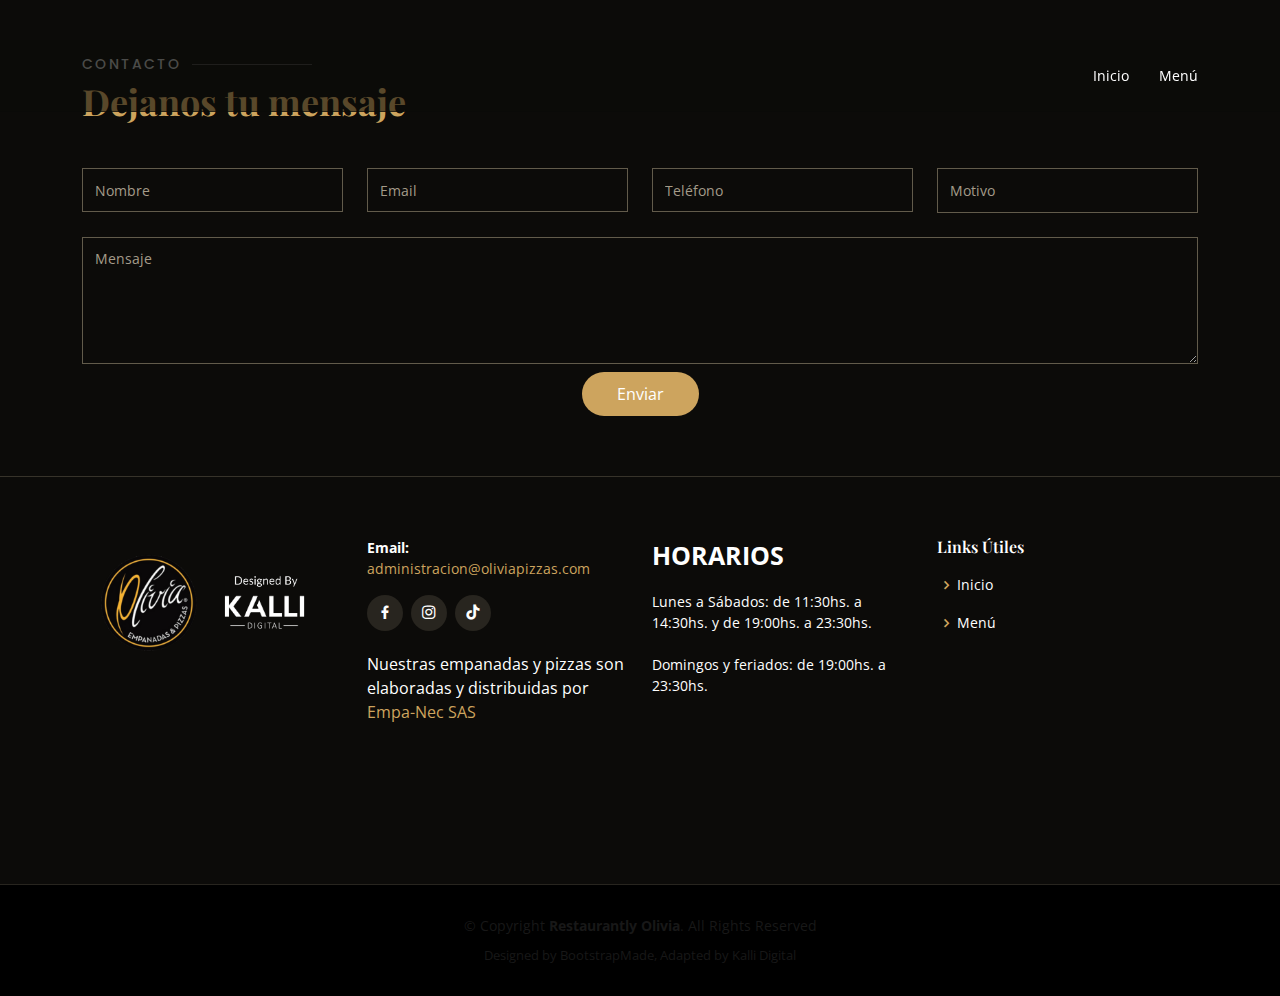
<file: contacto.html>
<!DOCTYPE html>
<html lang="en">

<head>
  <meta charset="utf-8">
  <meta content="width=device-width, initial-scale=1.0" name="viewport">

  <title>Olivia Empanadas & Pizzas</title>
  <meta content="" name="description">
  <meta content="" name="keywords">

  <!-- Favicons -->
  <link href="assets/img/favicon.png" rel="icon">
  <link href="assets/img/apple-touch-icon.png" rel="apple-touch-icon">


  <!-- Google Fonts -->
  <link href="https://fonts.googleapis.com/css?family=Open+Sans:300,300i,400,400i,600,600i,700,700i|Playfair+Display:ital,wght@0,400;0,500;0,600;0,700;1,400;1,500;1,600;1,700|Poppins:300,300i,400,400i,500,500i,600,600i,700,700i" rel="stylesheet">
  <link rel="preconnect" href="https://fonts.googleapis.com">
  <link rel="preconnect" href="https://fonts.gstatic.com" crossorigin>
  <link href="https://fonts.googleapis.com/css2?family=Lato:ital,wght@0,100;0,300;0,400;0,700;0,900;1,100;1,300;1,400;1,700;1,900&display=swap" rel="stylesheet">

  <!-- Vendor CSS Files -->
  <link href="assets/vendor/animate.css/animate.min.css" rel="stylesheet">
  <link href="assets/vendor/aos/aos.css" rel="stylesheet">
  <link href="assets/vendor/bootstrap/css/bootstrap.min.css" rel="stylesheet">
  <link href="assets/vendor/bootstrap-icons/bootstrap-icons.css" rel="stylesheet">
  <link href="assets/vendor/boxicons/css/boxicons.min.css" rel="stylesheet">
  <link href="assets/vendor/glightbox/css/glightbox.min.css" rel="stylesheet">
  <link href="assets/vendor/swiper/swiper-bundle.min.css" rel="stylesheet">

  <!-- Template Main CSS File -->
  <link href="assets/css/style.css" rel="stylesheet">

  <!-- =======================================================
  * Template Name: Restaurantly
  * Updated: Feb 20 2024 with Bootstrap v5.3.2
  * Template URL: https://bootstrapmade.com/restaurantly-restaurant-template/
  * Author: BootstrapMade.com
  * License: https://bootstrapmade.com/license/
  ======================================================== -->
</head>

<body>

  <!-- ======= Top Bar ======= -->
  <!--<div id="topbar" class="d-flex align-items-center fixed-top">
    <div class="container d-flex justify-content-center justify-content-md-between">

      <div class="contact-info d-flex align-items-center">
        <i class="bi bi-phone d-flex align-items-center"><span>+1 5589 55488 55</span></i>
        <i class="bi bi-clock d-flex align-items-center ms-4"><span> Mon-Sat: 11AM - 23PM</span></i>
      </div>

      <div class="languages d-none d-md-flex align-items-center">
        <ul>
          <li>En</li>
          <li><a href="#">De</a></li>
        </ul>
      </div>
    </div>
  </div>-->

  <!-- ======= Header ======= -->
  <header id="header" class="fixed-top d-flex align-items-cente">
    <div class="container-fluid container-xl d-flex align-items-center justify-content-lg-between">

      <h1 class="logo me-auto me-lg-0"><!--<a href="index.html">Restaurantly</a>-->
        <a href="index.html" class="imagen-boton"></a>
      </h1>
      <!-- Uncomment below if you prefer to use an image logo -->
      <!--<a href="index.html" class="logo me-auto me-lg-0"><img src="assets/img/olivia_logo.png" alt="" class="img-fluid"></a>-->

     <nav id="navbar" class="navbar order-last order-lg-0">
       <ul>
         <li><a class="nav-link scrollto" href="index.html">Inicio</a></li>
         <li><a class="nav-link scrollto" href="index.html#menu">Menú</a></li>
         <!--<li><a class="nav-link scrollto" href="#events">Sugerencias</a></li>-->
         <!--<li><a class="nav-link scrollto" href="index.html#specials">Sucursales</a></li>
          <li><a class="nav-link scrollto" href="index.html#about">Nosotros</a></li>
         <li><a class="nav-link scrollto" href="index.html#about2">Franquicias</a></li>
         <li><a class="nav-link scrollto" href="index.html#book-a-table">Contacto</a></li>-->
         <!--<li><a class="nav-link scrollto" href="#gallery">Galería</a></li>-->
         <!--<li><a class="nav-link scrollto" href="#about">About</a></li>
         <li><a class="nav-link scrollto" href="#chefs">Chefs</a></li>
         <li class="dropdown"><a href="#"><span>Drop Down</span> <i class="bi bi-chevron-down"></i></a>
           <ul>
             <li><a href="#">Drop Down 1</a></li>
             <li class="dropdown"><a href="#"><span>Deep Drop Down</span> <i class="bi bi-chevron-right"></i></a>
               <ul>
                 <li><a href="#">Deep Drop Down 1</a></li>
                 <li><a href="#">Deep Drop Down 2</a></li>
                 <li><a href="#">Deep Drop Down 3</a></li>
                 <li><a href="#">Deep Drop Down 4</a></li>
                 <li><a href="#">Deep Drop Down 5</a></li>
               </ul>
             </li>
             <li><a href="#">Drop Down 2</a></li>
             <li><a href="#">Drop Down 3</a></li>
             <li><a href="#">Drop Down 4</a></li>
           </ul>
         </li>
         <li><a class="nav-link scrollto" href="#contact">Contact</a></li>-->
        </ul>
        <i class="bi bi-list mobile-nav-toggle"></i>
      </nav><!-- .navbar -->
      <!--<a href="#book-a-table" class="book-a-table-btn scrollto d-none d-lg-flex">Book a table</a>-->

    </div>
  </header><!-- End Header -->

  <main id="main">

    <!-- ======= Book A Table Section ======= -->
    <section id="contacto" class="book-a-table">
      <div class="container" data-aos="fade-up">

        <div class="section-title">
          <h2>Contacto</h2>
          <p>Dejanos tu mensaje</p>
        </div>

        <!--<form action="forms/book-a-table.php" method="post" role="form" class="php-email-form" data-aos="fade-up" data-aos-delay="100" name="formulario" netlify>-->
        <form class="php-email-form"
          data-aos="fade-up" 
          data-aos-delay="100" 
          name="formulario" 
          method="POST" 
          enctype="multipart/form-data"
          netlify
          data-netlify="true" 
          netlify-honeypot="bot-field"
          action="/inner-page.html">

          <p style="display: none;">
            <label>
              Don't fill this out if you're human: <input name="bot-field" />
            </label>
          </p>

          <div class="row">
            <div class="col-lg-3 col-md-6 form-group">
              <input type="text" name="Nombre" class="form-control" id="Nombre" placeholder="Nombre" data-rule="minlen:4" data-msg="Please enter at least 4 chars" required>
              <div class="validate"></div>
            </div>
            <div class="col-lg-3 col-md-6 form-group mt-3 mt-md-0">
              <input type="email" class="form-control" name="email" id="email" placeholder="Email" data-rule="email" data-msg="Please enter a valid email" required>
              <div class="validate"></div>
            </div>
            <div class="col-lg-3 col-md-6 form-group mt-3 mt-md-0">
              <input type="text" class="form-control" name="Teléfono" id="Teléfono" placeholder="Teléfono" data-rule="minlen:4" data-msg="Please enter at least 4 chars" required>
              <div class="validate"></div>
            </div>
            <div class="col-lg-3 col-md-6 form-group mt-3 mt-md-0">
              <select name="Motivo" class="form-control" id="exampleFormControlSelect1" style="border: 1px solid #625b4b;color: #a49b89;border-radius: 0;height: 45px;background: #0c0b09;box-shadow: none;font-size: 14px;" onchange="showHideDiv()" required>
                <option name="Motivo" value="">Motivo</option>
                <option name="Motivo" value="Franquicia">Franquicia</option>
                <option name="Motivo" value="Reclamo">Reclamo</option>
                <option name="Motivo" value="Sugerencia">Sugerencia</option>
                <option name="Motivo" value="Empleo">Empleo-CV</option>
                <option name="Motivo" value="Otro">Otro</option>
              </select>
              <div class="validate"></div>
            </div>

            <!--<div class="col-lg-4 col-md-6 form-group mt-3">
              <input type="text" name="date" class="form-control" id="date" placeholder="Date" data-rule="minlen:4" data-msg="Please enter at least 4 chars">
              <div class="validate"></div>
            </div>
            <div class="col-lg-4 col-md-6 form-group mt-3">
              <input type="text" class="form-control" name="time" id="time" placeholder="Time" data-rule="minlen:4" data-msg="Please enter at least 4 chars">
              <div class="validate"></div>
            </div>
            <div class="col-lg-4 col-md-6 form-group mt-3">
              <input type="number" class="form-control" name="people" id="people" placeholder="# of people" data-rule="minlen:1" data-msg="Please enter at least 1 chars">
              <div class="validate"></div>
            </div>-->

          </div>
          <div class="form-group mt-3">
            <textarea class="form-control" name="message" rows="5" placeholder="Mensaje" required></textarea>
            <div class="validate"></div>
          </div>
          <div class="col-lg-3 col-md-6 form-group" id="fileUploadDivLabel" style="display: none;">
            <label id="label-cv" class="label-subir-cv" for="archivo">Adjuntar</label>
          </div>
          <div class="col-lg-3 col-md-6 form-group" id="fileUploadDiv" style="display: none;margin-top: 1%;">
            <input accept="application/pdf,image/*" type="file" name="archivo" class="form-control custom-file-input" id="archivo" 
                   style="padding-top: 10px;display: none;">
            <span id="file-name"></span>
            <div class="validate"></div>
          </div>


          <!--<div class="mb-3">
            <div class="loading">Loading</div>
            <div class="error-message">Error al enviar mensaje.</div>
            <div class="sent-message">Su mensaje fue enviado correctamente, muchas gracias.</div>
          </div>-->

          <div class="text-center" class="btn-enviar-mensaje"><button type="submit" id="btn-enviar">Enviar</button></div>

        </form>

        <script>
          function showHideDiv() {
            var selectElement = document.getElementById('exampleFormControlSelect1');
            var selectedOption = selectElement.options[selectElement.selectedIndex].value;
            var fileUploadDiv = document.getElementById('fileUploadDiv');
            var fileUploadDivLabel = document.getElementById('fileUploadDivLabel');
            document.getElementById("archivo").value = "";
            document.getElementById('file-name').textContent = "";

            if (selectedOption === 'Empleo') {
              fileUploadDiv.style.display = 'block';
              fileUploadDivLabel.style.display = 'block';
              document.getElementById('label-cv').textContent = "Adjuntá tu Curriculum";
            } else {
              if(!selectedOption){
                fileUploadDiv.style.display = 'none';
                fileUploadDivLabel.style.display = 'none';
              }else{
              document.getElementById("archivo").value = "";
              fileUploadDiv.style.display = 'block';
              fileUploadDivLabel.style.display = 'block';
              document.getElementById('label-cv').textContent = "Adjuntar archivo";
              }
              
            }
          }
        </script>

      </div>
    </section><!-- End Book A Table Section -->


  </main><!-- End #main -->

  <!-- ======= Footer ======= -->
  <footer id="footer">
    <div class="footer-top">
      <div class="container">
        <div class="row">

          <div class="col-lg-3 col-md-6">
            <div class="footer-info">
              <a href="https://kallidigital.com.ar/" class="logo me-auto me-lg-0" target="_blank"><img src="assets/img/designed_by.png" alt="" class="img-fluid"></a>
              <!--<h3>Olivia</h3>
              <p>
                Empanadas &<br>
                Pizzas<br><br>
              </p>-->
            </div>
          </div>

          <!--<div class="col-lg-3 col-md-6 footer-links">
            <h4>Our Services</h4>
            <ul>
              <li><i class="bx bx-chevron-right"></i> <a href="#">Web Design</a></li>
              <li><i class="bx bx-chevron-right"></i> <a href="#">Web Development</a></li>
              <li><i class="bx bx-chevron-right"></i> <a href="#">Product Management</a></li>
              <li><i class="bx bx-chevron-right"></i> <a href="#">Marketing</a></li>
              <li><i class="bx bx-chevron-right"></i> <a href="#">Graphic Design</a></li>
            </ul>
          </div>-->

          <div class="col-lg-3 col-md-6 footer-newsletter" style="margin: 0% 0 10% 0;">
            <p>
              <!--<strong>Teléfono:</strong> +54 911 1234 5678<br>-->
              <strong>Email: </strong><a href="mailto:administracion@oliviapizzas.com">administracion@oliviapizzas.com</a><br>
            </p>
            <div class="social-links mt-3">
              <a href="https://www.facebook.com/oliviapizzasyempanadas/" target="_blank" class="facebook"><i class="bx bxl-facebook"></i></a>
              <a href="https://www.instagram.com/olivia_empanadas_y_pizzas/" target="_blank" class="instagram"><i class="bx bxl-instagram"></i></a>
              <a href="https://www.tiktok.com/@olivia_pizzasyempanadas" target="_blank" class="instagram"><i class="bx bxl-tiktok"></i></a>
              <!--<a href="#" class="twitter"><i class="bx bxl-twitter"></i></a>
              <a href="#" class="google-plus"><i class="bx bxl-skype"></i></a>
              <a href="#" class="linkedin"><i class="bx bxl-linkedin"></i></a>-->
            </div>
            <br>
            <div>
              <p style="font-size: 16px;">
                Nuestras empanadas y pizzas son elaboradas y distribuidas por <a href="https://www.empa-nec.com.ar/" target="_blank">Empa-Nec SAS</a></strong>
              </p>
            </div>
          </div>

          <div class="col-lg-3 col-md-6 footer-newsletter" style="margin: 0 0 10% 0;">
            <p>
              <strong style="font-size: 25px;">HORARIOS</strong><br>
            </p>
            <div class="social-links mt-3">
              <p>
                Lunes a Sábados: de 11:30hs. a 14:30hs. y de 19:00hs. a 23:30hs.<br><br>
                Domingos y feriados: de 19:00hs. a 23:30hs.
              </p>
            </div>
          </div>
          
          <div class="col-lg-3 col-md-6 footer-links">
            <h4>Links Útiles</h4>
            <ul>
              <li><i class="bx bx-chevron-right"></i> <a href="index.html">Inicio</a></li>
              <li><i class="bx bx-chevron-right"></i> <a href="index.html#menu">Menú</a></li>
              <!--<li><i class="bx bx-chevron-right"></i> <a href="#events">Sugerencias</a></li>-->
              <!--<li><i class="bx bx-chevron-right"></i> <a href="index.html#specials">Sucursales</a></li>
              <li><i class="bx bx-chevron-right"></i> <a href="index.html#about2">Franquicias</a></li>
              <li><i class="bx bx-chevron-right"></i> <a href="index.html#book-a-table">Contacto</a></li>-->
              <!--<li><i class="bx bx-chevron-right"></i> <a href="#gallery">Galería</a></li>-->
            </ul>
          </div>

        </div>
      </div>
    </div>

    <div class="container">
      <div class="copyright" style="color: #181818;">
        &copy; Copyright <strong><span>Restaurantly Olivia</span></strong>. All Rights Reserved
      </div>
      <div class="credits" style="color: #181818;">
        <!-- All the links in the footer should remain intact. -->
        <!-- You can delete the links only if you purchased the pro version. -->
        <!-- Licensing information: https://bootstrapmade.com/license/ -->
        <!-- Purchase the pro version with working PHP/AJAX contact form: https://bootstrapmade.com/restaurantly-restaurant-template/ -->
        Designed by <a href="https://bootstrapmade.com/" style="color: #181818;">BootstrapMade</a>, Adapted by <a style="color: #181818;" href="https://kallidigital.com.ar/">Kalli Digital</a>
      </div>
    </div>
  </footer><!-- End Footer -->

  <a href="https://www.monline.com.ar/OliviaEmpanadasSucursales" target="_blank" class="back-to-top d-flex align-items-center justify-content-center"><i class="bi bi-whatsapp"></i></a>



  <div id="preloader"></div>
  <!--<a href="#" class="back-to-top d-flex align-items-center justify-content-center"><i class="bi bi-arrow-up-short"></i></a>-->

  <!-- Vendor JS Files -->
  <script src="assets/vendor/aos/aos.js"></script>
  <script src="assets/vendor/bootstrap/js/bootstrap.bundle.min.js"></script>
  <script src="assets/vendor/glightbox/js/glightbox.min.js"></script>
  <script src="assets/vendor/isotope-layout/isotope.pkgd.min.js"></script>
  <script src="assets/vendor/swiper/swiper-bundle.min.js"></script>
  <!--<script src="assets/vendor/php-email-form/validate.js"></script>-->

  <!-- Template Main JS File -->
  <script src="assets/js/main.js"></script>

</body>

</html>
</file>
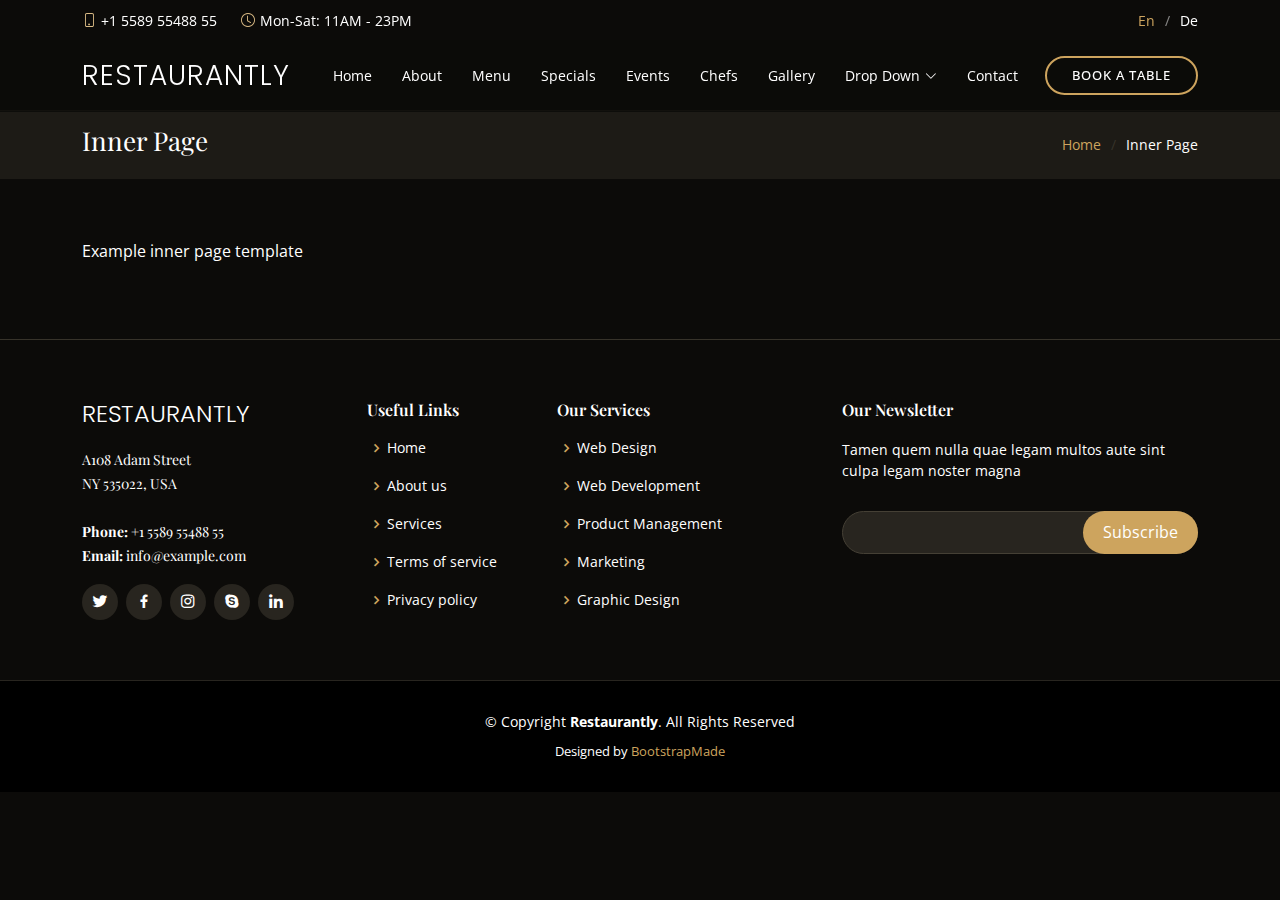
<file: inner-page.html>
<!DOCTYPE html>
<html lang="en">

<head>
  <meta charset="utf-8">
  <meta content="width=device-width, initial-scale=1.0" name="viewport">

  <title>Restaurantly Bootstrap Template - Inner Page</title>
  <meta content="" name="description">
  <meta content="" name="keywords">

  <!-- Favicons -->
  <link href="assets/img/favicon.png" rel="icon">
  <link href="assets/img/apple-touch-icon.png" rel="apple-touch-icon">

  <!-- Google Fonts -->
  <link href="https://fonts.googleapis.com/css?family=Open+Sans:300,300i,400,400i,600,600i,700,700i|Playfair+Display:ital,wght@0,400;0,500;0,600;0,700;1,400;1,500;1,600;1,700|Poppins:300,300i,400,400i,500,500i,600,600i,700,700i" rel="stylesheet">

  <!-- Vendor CSS Files -->
  <link href="assets/vendor/animate.css/animate.min.css" rel="stylesheet">
  <link href="assets/vendor/aos/aos.css" rel="stylesheet">
  <link href="assets/vendor/bootstrap/css/bootstrap.min.css" rel="stylesheet">
  <link href="assets/vendor/bootstrap-icons/bootstrap-icons.css" rel="stylesheet">
  <link href="assets/vendor/boxicons/css/boxicons.min.css" rel="stylesheet">
  <link href="assets/vendor/glightbox/css/glightbox.min.css" rel="stylesheet">
  <link href="assets/vendor/swiper/swiper-bundle.min.css" rel="stylesheet">

  <!-- Template Main CSS File -->
  <link href="assets/css/style.css" rel="stylesheet">

  <!-- =======================================================
  * Template Name: Restaurantly
  * Updated: Feb 20 2024 with Bootstrap v5.3.2
  * Template URL: https://bootstrapmade.com/restaurantly-restaurant-template/
  * Author: BootstrapMade.com
  * License: https://bootstrapmade.com/license/
  ======================================================== -->
</head>

<body>

  <!-- ======= Top Bar ======= -->
  <div id="topbar" class="d-flex align-items-center fixed-top">
    <div class="container d-flex justify-content-center justify-content-md-between">

      <div class="contact-info d-flex align-items-center">
        <i class="bi bi-phone d-flex align-items-center"><span>+1 5589 55488 55</span></i>
        <i class="bi bi-clock d-flex align-items-center ms-4"><span> Mon-Sat: 11AM - 23PM</span></i>
      </div>

      <div class="languages d-none d-md-flex align-items-center">
        <ul>
          <li>En</li>
          <li><a href="#">De</a></li>
        </ul>
      </div>
    </div>
  </div>

  <!-- ======= Header ======= -->
  <header id="header" class="fixed-top d-flex align-items-cente">
    <div class="container-fluid container-xl d-flex align-items-center justify-content-lg-between">

      <h1 class="logo me-auto me-lg-0"><a href="index.html">Restaurantly</a></h1>
      <!-- Uncomment below if you prefer to use an image logo -->
      <!-- <a href="index.html" class="logo me-auto me-lg-0"><img src="assets/img/logo.png" alt="" class="img-fluid"></a>-->

      <nav id="navbar" class="navbar order-last order-lg-0">
        <ul>
          <li><a class="nav-link scrollto " href="#hero">Home</a></li>
          <li><a class="nav-link scrollto" href="#about">About</a></li>
          <li><a class="nav-link scrollto" href="#menu">Menu</a></li>
          <li><a class="nav-link scrollto" href="#specials">Specials</a></li>
          <li><a class="nav-link scrollto" href="#events">Events</a></li>
          <li><a class="nav-link scrollto" href="#chefs">Chefs</a></li>
          <li><a class="nav-link scrollto" href="#gallery">Gallery</a></li>
          <li class="dropdown"><a href="#"><span>Drop Down</span> <i class="bi bi-chevron-down"></i></a>
            <ul>
              <li><a href="#">Drop Down 1</a></li>
              <li class="dropdown"><a href="#"><span>Deep Drop Down</span> <i class="bi bi-chevron-right"></i></a>
                <ul>
                  <li><a href="#">Deep Drop Down 1</a></li>
                  <li><a href="#">Deep Drop Down 2</a></li>
                  <li><a href="#">Deep Drop Down 3</a></li>
                  <li><a href="#">Deep Drop Down 4</a></li>
                  <li><a href="#">Deep Drop Down 5</a></li>
                </ul>
              </li>
              <li><a href="#">Drop Down 2</a></li>
              <li><a href="#">Drop Down 3</a></li>
              <li><a href="#">Drop Down 4</a></li>
            </ul>
          </li>
          <li><a class="nav-link scrollto" href="#contact">Contact</a></li>
        </ul>
        <i class="bi bi-list mobile-nav-toggle"></i>
      </nav><!-- .navbar -->
      <a href="#book-a-table" class="book-a-table-btn scrollto d-none d-lg-flex">Book a table</a>

    </div>
  </header><!-- End Header -->

  <main id="main">
    <section class="breadcrumbs">
      <div class="container">

        <div class="d-flex justify-content-between align-items-center">
          <h2>Inner Page</h2>
          <ol>
            <li><a href="index.html">Home</a></li>
            <li>Inner Page</li>
          </ol>
        </div>

      </div>
    </section>

    <section class="inner-page">
      <div class="container">
        <p>
          Example inner page template
        </p>
      </div>
    </section>

  </main><!-- End #main -->

  <!-- ======= Footer ======= -->
  <footer id="footer">
    <div class="footer-top">
      <div class="container">
        <div class="row">

          <div class="col-lg-3 col-md-6">
            <div class="footer-info">
              <h3>Restaurantly</h3>
              <p>
                A108 Adam Street <br>
                NY 535022, USA<br><br>
                <strong>Phone:</strong> +1 5589 55488 55<br>
                <strong>Email:</strong> info@example.com<br>
              </p>
              <div class="social-links mt-3">
                <a href="#" class="twitter"><i class="bx bxl-twitter"></i></a>
                <a href="#" class="facebook"><i class="bx bxl-facebook"></i></a>
                <a href="#" class="instagram"><i class="bx bxl-instagram"></i></a>
                <a href="#" class="google-plus"><i class="bx bxl-skype"></i></a>
                <a href="#" class="linkedin"><i class="bx bxl-linkedin"></i></a>
              </div>
            </div>
          </div>

          <div class="col-lg-2 col-md-6 footer-links">
            <h4>Useful Links</h4>
            <ul>
              <li><i class="bx bx-chevron-right"></i> <a href="#">Home</a></li>
              <li><i class="bx bx-chevron-right"></i> <a href="#">About us</a></li>
              <li><i class="bx bx-chevron-right"></i> <a href="#">Services</a></li>
              <li><i class="bx bx-chevron-right"></i> <a href="#">Terms of service</a></li>
              <li><i class="bx bx-chevron-right"></i> <a href="#">Privacy policy</a></li>
            </ul>
          </div>

          <div class="col-lg-3 col-md-6 footer-links">
            <h4>Our Services</h4>
            <ul>
              <li><i class="bx bx-chevron-right"></i> <a href="#">Web Design</a></li>
              <li><i class="bx bx-chevron-right"></i> <a href="#">Web Development</a></li>
              <li><i class="bx bx-chevron-right"></i> <a href="#">Product Management</a></li>
              <li><i class="bx bx-chevron-right"></i> <a href="#">Marketing</a></li>
              <li><i class="bx bx-chevron-right"></i> <a href="#">Graphic Design</a></li>
            </ul>
          </div>

          <div class="col-lg-4 col-md-6 footer-newsletter">
            <h4>Our Newsletter</h4>
            <p>Tamen quem nulla quae legam multos aute sint culpa legam noster magna</p>
            <form action="" method="post">
              <input type="email" name="email"><input type="submit" value="Subscribe">
            </form>

          </div>

        </div>
      </div>
    </div>

    <div class="container">
      <div class="copyright">
        &copy; Copyright <strong><span>Restaurantly</span></strong>. All Rights Reserved
      </div>
      <div class="credits">
        <!-- All the links in the footer should remain intact. -->
        <!-- You can delete the links only if you purchased the pro version. -->
        <!-- Licensing information: https://bootstrapmade.com/license/ -->
        <!-- Purchase the pro version with working PHP/AJAX contact form: https://bootstrapmade.com/restaurantly-restaurant-template/ -->
        Designed by <a href="https://bootstrapmade.com/">BootstrapMade</a>
      </div>
    </div>
  </footer><!-- End Footer -->

  <div id="preloader"></div>
  <a href="#" class="back-to-top d-flex align-items-center justify-content-center"><i class="bi bi-arrow-up-short"></i></a>

  <!-- Vendor JS Files -->
  <script src="assets/vendor/aos/aos.js"></script>
  <script src="assets/vendor/bootstrap/js/bootstrap.bundle.min.js"></script>
  <script src="assets/vendor/glightbox/js/glightbox.min.js"></script>
  <script src="assets/vendor/isotope-layout/isotope.pkgd.min.js"></script>
  <script src="assets/vendor/swiper/swiper-bundle.min.js"></script>
  <script src="assets/vendor/php-email-form/validate.js"></script>

  <!-- Template Main JS File -->
  <script src="assets/js/main.js"></script>

</body>

</html>
</file>
<file: assets/css/style.css>
/**
* Template Name: Restaurantly
* Updated: Feb 20 2024 with Bootstrap v5.3.2
* Template URL: https://bootstrapmade.com/restaurantly-restaurant-template/
* Author: BootstrapMade.com
* License: https://bootstrapmade.com/license/
*/

/*--------------------------------------------------------------
# General
--------------------------------------------------------------*/
body {
  font-family: "Open Sans", sans-serif;
  background: #0c0b09;
  color: #fff;
}

a {
  color: #cda45e;
  text-decoration: none;
}

a:hover {
  color: #d9ba85;
  text-decoration: none;
}

h1,
h2,
h3,
h4,
h5,
h6 {
  font-family: "Playfair Display", serif;
}

/*--------------------------------------------------------------
# Preloader
--------------------------------------------------------------*/
#preloader {
  position: fixed;
  top: 0;
  left: 0;
  right: 0;
  bottom: 0;
  z-index: 9999;
  overflow: hidden;
  background: #1a1814;
}

#preloader:before {
  content: "";
  position: fixed;
  top: calc(50% - 30px);
  left: calc(50% - 30px);
  border: 6px solid #1a1814;
  border-top-color: #cda45e;
  border-bottom-color: #cda45e;
  border-radius: 50%;
  width: 60px;
  height: 60px;
  animation: animate-preloader 1s linear infinite;
}

@keyframes animate-preloader {
  0% {
    transform: rotate(0deg);
  }

  100% {
    transform: rotate(360deg);
  }
}

/*--------------------------------------------------------------
# Back to top button
--------------------------------------------------------------*/
.back-to-top {
  position: fixed;
  visibility: hidden;
  opacity: 0;
  right: 15px;
  bottom: 15px;
  z-index: 996;
  width: 44px;
  height: 44px;
  border-radius: 50px;
  transition: all 0.4s;
  border: 2px solid #cda45e;
}

.back-to-top i {
  font-size: 28px;
  color: #cda45e;
  line-height: 0;
}

.back-to-top:hover {
  background: #cda45e;
  color: #1a1814;
}

.back-to-top:hover i {
  color: #444444;
}

.back-to-top.active {
  visibility: visible;
  opacity: 1;
}

/*--------------------------------------------------------------
# Disable aos animation delay on mobile devices
--------------------------------------------------------------*/
@media screen and (max-width: 768px) {
  [data-aos-delay] {
    transition-delay: 0 !important;
  }
}

/*--------------------------------------------------------------
# Top Bar
--------------------------------------------------------------*/
#topbar {
  height: 40px;
  font-size: 14px;
  transition: all 0.5s;
  z-index: 996;
}

#topbar.topbar-scrolled {
  top: -40px;
}

#topbar .contact-info i {
  font-style: normal;
  color: #d9ba85;
}

#topbar .contact-info i span {
  padding-left: 5px;
  color: #fff;
}

#topbar .languages ul {
  display: flex;
  flex-wrap: wrap;
  list-style: none;
  padding: 0;
  margin: 0;
  color: #cda45e;
}

#topbar .languages ul a {
  color: white;
}

#topbar .languages ul li+li {
  padding-left: 10px;
}

#topbar .languages ul li+li::before {
  display: inline-block;
  padding-right: 10px;
  color: rgba(255, 255, 255, 0.5);
  content: "/";
}

/*--------------------------------------------------------------
# Header
--------------------------------------------------------------*/
#header {
  background: rgba(12, 11, 9, 0.6);
  border-bottom: 1px solid rgba(12, 11, 9, 0.6);
  transition: all 0.5s;
  z-index: 997;
  padding: 15px 0;
  top: 40px;
}

#header.header-scrolled {
  top: 0;
  background: rgba(0, 0, 0, 0.85);
  border-bottom: 1px solid #37332a;
}

#header .logo {
  font-size: 28px;
  margin: 0;
  padding: 0;
  line-height: 1;
  font-weight: 300;
  letter-spacing: 1px;
  text-transform: uppercase;
  font-family: "Poppins", sans-serif;
}

#header .logo a {
  color: #fff;
}

#header .logo img {
  max-height: 40px;
}

/*--------------------------------------------------------------
# Book a table button Menu
--------------------------------------------------------------*/
.book-a-table-btn {
  margin: 0 0 0 15px;
  border: 2px solid #cda45e;
  color: #fff;
  border-radius: 50px;
  padding: 8px 25px;
  text-transform: uppercase;
  font-size: 13px;
  font-weight: 500;
  letter-spacing: 1px;
  transition: 0.3s;
}

.book-a-table-btn:hover {
  background: #cda45e;
  color: #fff;
}

@media (max-width: 992px) {
  .book-a-table-btn {
    margin: 0 15px 0 0;
    padding: 8px 20px;
  }
}

/*--------------------------------------------------------------
# Navigation Menu
--------------------------------------------------------------*/
/**
* Desktop Navigation 
*/
.navbar {
  padding: 0;
}

.navbar ul {
  margin: 0;
  padding: 0;
  display: flex;
  list-style: none;
  align-items: center;
}

.navbar li {
  position: relative;
}

.navbar a,
.navbar a:focus {
  display: flex;
  align-items: center;
  justify-content: space-between;
  padding: 10px 0 10px 30px;
  color: #fff;
  white-space: nowrap;
  transition: 0.3s;
  font-size: 14px;
}

.navbar a i,
.navbar a:focus i {
  font-size: 12px;
  line-height: 0;
  margin-left: 5px;
}

.navbar a:hover,
.navbar .active,
.navbar .active:focus,
.navbar li:hover>a {
  color: #d9ba85;
}

.navbar .dropdown ul {
  display: block;
  position: absolute;
  left: 14px;
  top: calc(100% + 30px);
  margin: 0;
  padding: 10px 0;
  z-index: 99;
  opacity: 0;
  visibility: hidden;
  background: #fff;
  box-shadow: 0px 0px 30px rgba(127, 137, 161, 0.25);
  transition: 0.3s;
  border-radius: 4px;
}

.navbar .dropdown ul li {
  min-width: 200px;
}

.navbar .dropdown ul a {
  padding: 10px 20px;
  color: #444444;
}

.navbar .dropdown ul a i {
  font-size: 12px;
}

.navbar .dropdown ul a:hover,
.navbar .dropdown ul .active:hover,
.navbar .dropdown ul li:hover>a {
  color: #cda45e;
}

.navbar .dropdown:hover>ul {
  opacity: 1;
  top: 100%;
  visibility: visible;
}

.navbar .dropdown .dropdown ul {
  top: 0;
  left: calc(100% - 30px);
  visibility: hidden;
}

.navbar .dropdown .dropdown:hover>ul {
  opacity: 1;
  top: 0;
  left: 100%;
  visibility: visible;
}

@media (max-width: 1366px) {
  .navbar .dropdown .dropdown ul {
    left: -90%;
  }

  .navbar .dropdown .dropdown:hover>ul {
    left: -100%;
  }
}

/**
* Mobile Navigation 
*/
.mobile-nav-toggle {
  color: #fff;
  font-size: 28px;
  cursor: pointer;
  display: none;
  line-height: 0;
  transition: 0.5s;
}

@media (max-width: 991px) {
  .mobile-nav-toggle {
    display: block;
  }

  .navbar ul {
    display: none;
  }
}

.navbar-mobile {
  position: fixed;
  overflow: hidden;
  top: 0;
  right: 0;
  left: 0;
  bottom: 0;
  background: rgba(0, 0, 0, 0.9);
  transition: 0.3s;
  z-index: 999;
}

.navbar-mobile .mobile-nav-toggle {
  position: absolute;
  top: 15px;
  right: 15px;
}

.navbar-mobile ul {
  display: block;
  position: absolute;
  top: 55px;
  right: 15px;
  bottom: 15px;
  left: 15px;
  padding: 10px 0;
  border-radius: 6px;
  background-color: #fff;
  overflow-y: auto;
  transition: 0.3s;
}

.navbar-mobile a,
.navbar-mobile a:focus {
  padding: 10px 20px;
  font-size: 15px;
  color: #1a1814;
}

.navbar-mobile a:hover,
.navbar-mobile .active,
.navbar-mobile li:hover>a {
  color: #cda45e;
}

.navbar-mobile .getstarted,
.navbar-mobile .getstarted:focus {
  margin: 15px;
}

.navbar-mobile .dropdown ul {
  position: static;
  display: none;
  margin: 10px 20px;
  padding: 10px 0;
  z-index: 99;
  opacity: 1;
  visibility: visible;
  background: #fff;
  box-shadow: 0px 0px 30px rgba(127, 137, 161, 0.25);
}

.navbar-mobile .dropdown ul li {
  min-width: 200px;
}

.navbar-mobile .dropdown ul a {
  padding: 10px 20px;
}

.navbar-mobile .dropdown ul a i {
  font-size: 12px;
}

.navbar-mobile .dropdown ul a:hover,
.navbar-mobile .dropdown ul .active:hover,
.navbar-mobile .dropdown ul li:hover>a {
  color: #cda45e;
}

.navbar-mobile .dropdown>.dropdown-active {
  display: block;
}

/*--------------------------------------------------------------
# Hero Section
--------------------------------------------------------------*/
#hero {
  width: 100%;
  height: 100vh;
  background: url("../img/hero-bg.jpg") top center;
  background-size: cover;
  position: relative;
  padding: 0;
}

#hero:before {
  content: "";
  background: rgba(0, 0, 0, 0.5);
  position: absolute;
  bottom: 0;
  top: 0;
  left: 0;
  right: 0;
}

#hero .container {
  padding-top: 110px;
}

@media (max-width: 992px) {
  #hero .container {
    padding-top: 98px;
  }
}

#hero h1 {
  margin: 0;
  font-size: 48px;
  font-weight: 700;
  line-height: 56px;
  color: #fff;
  font-family: "Poppins", sans-serif;
}

#hero h1 span {
  color: #cda45e;
}

#hero h2 {
  color: #eee;
  margin-bottom: 10px 0 0 0;
  font-size: 22px;
}

#hero .btns {
  margin-top: 30px;
}

#hero .btn-menu,
#hero .btn-book {
  font-weight: 600;
  font-size: 13px;
  letter-spacing: 0.5px;
  text-transform: uppercase;
  display: inline-block;
  padding: 12px 30px;
  border-radius: 50px;
  transition: 0.3s;
  line-height: 1;
  color: white;
  border: 2px solid #cda45e;
}

#hero .btn-menu:hover,
#hero .btn-book:hover {
  background: #cda45e;
  color: #fff;
}

#hero .btn-book {
  margin-left: 15px;
}

#hero .play-btn {
  width: 94px;
  height: 94px;
  background: radial-gradient(#cda45e 50%, rgba(205, 164, 94, 0.4) 52%);
  border-radius: 50%;
  display: block;
  position: relative;
  overflow: hidden;
}

#hero .play-btn::after {
  content: "";
  position: absolute;
  left: 50%;
  top: 50%;
  transform: translateX(-40%) translateY(-50%);
  width: 0;
  height: 0;
  border-top: 10px solid transparent;
  border-bottom: 10px solid transparent;
  border-left: 15px solid #fff;
  z-index: 100;
  transition: all 400ms cubic-bezier(0.55, 0.055, 0.675, 0.19);
}

#hero .play-btn::before {
  content: "";
  position: absolute;
  width: 120px;
  height: 120px;
  animation-delay: 0s;
  animation: pulsate-btn 2s;
  animation-direction: forwards;
  animation-iteration-count: infinite;
  animation-timing-function: steps;
  opacity: 1;
  border-radius: 50%;
  border: 5px solid rgba(205, 164, 94, 0.7);
  top: -15%;
  left: -15%;
  background: rgba(198, 16, 0, 0);
}

#hero .play-btn:hover::after {
  border-left: 15px solid #cda45e;
  transform: scale(20);
}

#hero .play-btn:hover::before {
  content: "";
  position: absolute;
  left: 50%;
  top: 50%;
  transform: translateX(-40%) translateY(-50%);
  width: 0;
  height: 0;
  border: none;
  border-top: 10px solid transparent;
  border-bottom: 10px solid transparent;
  border-left: 15px solid #fff;
  z-index: 200;
  animation: none;
  border-radius: 0;
}

@media (min-width: 1600px) {
  #hero {
    background-attachment: fixed;
  }
}

@media (max-width: 992px) {
  #hero .play-btn {
    margin-top: 30px;
  }
}

@media (max-height: 500px) {
  #hero {
    height: auto;
  }

  #hero .container {
    padding-top: 130px;
    padding-bottom: 60px;
  }
}

@media (max-width: 768px) {
  #hero h1 {
    font-size: 28px;
    line-height: 36px;
  }

  #hero h2 {
    font-size: 18px;
    line-height: 24px;
  }
}

@keyframes pulsate-btn {
  0% {
    transform: scale(0.6, 0.6);
    opacity: 1;
  }

  100% {
    transform: scale(1, 1);
    opacity: 0;
  }
}

/*--------------------------------------------------------------
# Sections General
--------------------------------------------------------------*/
section {
  padding: 60px 0;
  overflow: hidden;
}

.section-bg {
  background-color: #1a1814;
}

.section-title {
  padding-bottom: 40px;
}

.section-title h2 {
  font-size: 14px;
  font-weight: 500;
  padding: 0;
  line-height: 1px;
  margin: 0 0 5px 0;
  letter-spacing: 2px;
  text-transform: uppercase;
  color: #aaaaaa;
  font-family: "Poppins", sans-serif;
}

.section-title h2::after {
  content: "";
  width: 120px;
  height: 1px;
  display: inline-block;
  background: rgba(255, 255, 255, 0.2);
  margin: 4px 10px;
}

.section-title p {
  margin: 0;
  margin: 0;
  font-size: 36px;
  font-weight: 700;
  font-family: "Playfair Display", serif;
  color: #cda45e;
}

/*--------------------------------------------------------------
# About
--------------------------------------------------------------*/
.breadcrumbs {
  padding: 15px 0;
  background: #1d1b16;
  margin-top: 110px;
}

@media (max-width: 992px) {
  .breadcrumbs {
    margin-top: 98px;
  }
}

.breadcrumbs h2 {
  font-size: 26px;
  font-weight: 300;
}

.breadcrumbs ol {
  display: flex;
  flex-wrap: wrap;
  list-style: none;
  padding: 0;
  margin: 0;
  font-size: 14px;
}

.breadcrumbs ol li+li {
  padding-left: 10px;
}

.breadcrumbs ol li+li::before {
  display: inline-block;
  padding-right: 10px;
  color: #37332a;
  content: "/";
}

@media (max-width: 768px) {
  .breadcrumbs .d-flex {
    display: block !important;
  }

  .breadcrumbs ol {
    display: block;
  }

  .breadcrumbs ol li {
    display: inline-block;
  }
}

/*--------------------------------------------------------------
# About
--------------------------------------------------------------*/
.about {
  background: url("../img/about-bg.jpg") center center;
  background-size: cover;
  position: relative;
  padding: 80px 0;
}

.about:before {
  content: "";
  background: rgba(0, 0, 0, 0.8);
  position: absolute;
  bottom: 0;
  top: 0;
  left: 0;
  right: 0;
}

.about .about-img {
  position: relative;
  transition: 0.5s;
}

.about .about-img img {
  max-width: 100%;
  border: 4px solid rgba(255, 255, 255, 0.2);
  position: relative;
}

.about .about-img::before {
  position: absolute;
  left: 20px;
  top: 20px;
  width: 60px;
  height: 60px;
  z-index: 1;
  content: "";
  border-left: 5px solid #cda45e;
  border-top: 5px solid #cda45e;
  transition: 0.5s;
}

.about .about-img::after {
  position: absolute;
  right: 20px;
  bottom: 20px;
  width: 60px;
  height: 60px;
  z-index: 2;
  content: "";
  border-right: 5px solid #cda45e;
  border-bottom: 5px solid #cda45e;
  transition: 0.5s;
}

.about .about-img:hover {
  transform: scale(1.03);
}

.about .about-img:hover::before {
  left: 10px;
  top: 10px;
}

.about .about-img:hover::after {
  right: 10px;
  bottom: 10px;
}

.about .content {
  position: relative;
}

.about .content h3 {
  font-weight: 600;
  font-size: 26px;
}

.about .content ul {
  list-style: none;
  padding: 0;
}

.about .content ul li {
  padding-bottom: 10px;
}

.about .content ul i {
  font-size: 20px;
  padding-right: 4px;
  color: #cda45e;
}

.about .content p:last-child {
  margin-bottom: 0;
}

@media (min-width: 1024px) {
  .about {
    background-attachment: fixed;
  }
}

/*--------------------------------------------------------------
# Why Us
--------------------------------------------------------------*/
.why-us .box {
  padding: 50px 30px;
  box-shadow: 0px 2px 15px rgba(0, 0, 0, 0.1);
  transition: all ease-in-out 0.3s;
  background: #1a1814;
}

.why-us .box span {
  display: block;
  font-size: 28px;
  font-weight: 700;
  color: #cda45e;
}

.why-us .box h4 {
  font-size: 24px;
  font-weight: 600;
  padding: 0;
  margin: 20px 0;
  color: rgba(255, 255, 255, 0.8);
}

.why-us .box p {
  color: #aaaaaa;
  font-size: 15px;
  margin: 0;
  padding: 0;
}

.why-us .box:hover {
  background: #cda45e;
  padding: 30px 30px 70px 30px;
  box-shadow: 10px 15px 30px rgba(0, 0, 0, 0.18);
}

.why-us .box:hover span,
.why-us .box:hover h4,
.why-us .box:hover p {
  color: #fff;
}

/*--------------------------------------------------------------
# Menu Section
--------------------------------------------------------------*/
.menu #menu-flters {
  padding: 0;
  margin: 0 auto 0 auto;
  list-style: none;
  text-align: center;
  border-radius: 50px;
}

.menu #menu-flters li {
  cursor: pointer;
  display: inline-block;
  padding: 8px 12px 10px 12px;
  font-size: 16px;
  font-weight: 500;
  line-height: 1;
  color: #fff;
  margin-bottom: 10px;
  transition: all ease-in-out 0.3s;
  border-radius: 50px;
  font-family: "Playfair Display", serif;
}

.menu #menu-flters li:hover,
.menu #menu-flters li.filter-active {
  color: #cda45e;
}

.menu #menu-flters li:last-child {
  margin-right: 0;
}

.menu .menu-item {
  margin-top: 50px;
}

.menu .menu-img {
  width: 70px;
  border-radius: 50%;
  float: left;
  border: 5px solid rgba(255, 255, 255, 0.2);
}

.menu .menu-content {
  margin-left: 85px;
  overflow: hidden;
  display: flex;
  justify-content: space-between;
  position: relative;
}

.menu .menu-content::after {
  content: "......................................................................" "...................................................................." "....................................................................";
  position: absolute;
  left: 20px;
  right: 0;
  top: -4px;
  z-index: 1;
  color: #bab3a6;
  font-family: Arial, "Helvetica Neue", Helvetica, sans-serif;
}

.menu .menu-content a {
  padding-right: 10px;
  background: #1a1814;
  position: relative;
  z-index: 3;
  font-weight: 700;
  color: white;
  transition: 0.3s;
}

.menu .menu-content a:hover {
  color: #cda45e;
}

.menu .menu-content span {
  background: #1a1814;
  position: relative;
  z-index: 3;
  padding: 0 10px;
  font-weight: 600;
  color: #cda45e;
}

.menu .menu-ingredients {
  margin-left: 85px;
  font-style: italic;
  font-size: 14px;
  font-family: "Poppins", sans-serif;
  color: rgba(255, 255, 255, 0.5);
}

/*--------------------------------------------------------------
# Specials
--------------------------------------------------------------*/
.specials {
  overflow: hidden;
}

.specials .nav-tabs {
  border: 0;
}

.specials .nav-link {
  border: 0;
  padding: 12px 15px;
  transition: 0.3s;
  color: #fff;
  border-radius: 0;
  border-right: 2px solid #cda45e;
  font-weight: 600;
  font-size: 15px;
}

.specials .nav-link:hover {
  color: #cda45e;
}

.specials .nav-link.active {
  color: #1a1814;
  background: #cda45e;
  border-color: #cda45e;
}

.specials .nav-link:hover {
  border-color: #cda45e;
}

.specials .tab-pane.active {
  animation: fadeIn 0.5s ease-out;
}

.specials .details h3 {
  font-size: 26px;
  font-weight: 600;
  margin-bottom: 20px;
  color: #fff;
}

.specials .details p {
  color: #aaaaaa;
}

.specials .details p:last-child {
  margin-bottom: 0;
}

@media (max-width: 992px) {
  .specials .nav-link {
    border: 0;
    padding: 15px;
  }
}

/*--------------------------------------------------------------
# Events
--------------------------------------------------------------*/
.events {
  background: url(../img/events-bg.jpg) center center no-repeat;
  background-size: cover;
  position: relative;
}

.events::before {
  content: "";
  background-color: rgba(0, 0, 0, 0.8);
  position: absolute;
  top: 0;
  right: 0;
  left: 0;
  bottom: 0;
}

.events .section-title h2 {
  color: #fff;
}

.events .container {
  position: relative;
}

@media (min-width: 1024px) {
  .events {
    background-attachment: fixed;
  }
}

.events .events-carousel {
  background: rgba(255, 255, 255, 0.08);
  padding: 30px;
}

.events .event-item {
  color: #fff;
}

.events .event-item h3 {
  font-weight: 600;
  font-size: 26px;
  color: #cda45e;
}

.events .event-item .price {
  font-size: 26px;
  font-family: "Open Sans", sans-serif;
  font-weight: 700;
  margin-bottom: 15px;
}

.events .event-item .price span {
  border-bottom: 2px solid #cda45e;
}

.events .event-item ul {
  list-style: none;
  padding: 0;
}

.events .event-item ul li {
  padding-bottom: 10px;
}

.events .event-item ul i {
  font-size: 20px;
  padding-right: 4px;
  color: #cda45e;
}

.events .event-item p:last-child {
  margin-bottom: 0;
}

.events .swiper-pagination {
  margin-top: 30px;
  position: relative;
}

.events .swiper-pagination .swiper-pagination-bullet {
  width: 12px;
  height: 12px;
  background-color: rgba(255, 255, 255, 0.4);
  opacity: 1;
}

.events .swiper-pagination .swiper-pagination-bullet-active {
  background-color: #cda45e;
}

/*--------------------------------------------------------------
# Book A Table
--------------------------------------------------------------*/
.book-a-table .php-email-form {
  width: 100%;
}

.book-a-table .php-email-form .form-group {
  padding-bottom: 8px;
}

.book-a-table .php-email-form .validate {
  display: none;
  color: red;
  margin: 0 0 15px 0;
  font-weight: 400;
  font-size: 13px;
}

.book-a-table .php-email-form .error-message {
  display: none;
  color: #fff;
  background: #ed3c0d;
  text-align: left;
  padding: 15px;
  font-weight: 600;
}

.book-a-table .php-email-form .error-message br+br {
  margin-top: 25px;
}

.book-a-table .php-email-form .sent-message {
  display: none;
  color: #fff;
  background: #18d26e;
  text-align: center;
  padding: 15px;
  font-weight: 600;
}

.book-a-table .php-email-form .loading {
  display: none;
  text-align: center;
  padding: 15px;
}

.book-a-table .php-email-form .loading:before {
  content: "";
  display: inline-block;
  border-radius: 50%;
  width: 24px;
  height: 24px;
  margin: 0 10px -6px 0;
  border: 3px solid #cda45e;
  border-top-color: #1a1814;
  animation: animate-loading 1s linear infinite;
}

.book-a-table .php-email-form input,
.book-a-table .php-email-form textarea {
  border-radius: 0;
  box-shadow: none;
  font-size: 14px;
  background: #0c0b09;
  border-color: #625b4b;
  color: white;
}

.book-a-table .php-email-form input::-moz-placeholder,
.book-a-table .php-email-form textarea::-moz-placeholder {
  color: #a49b89;
}

.book-a-table .php-email-form input::placeholder,
.book-a-table .php-email-form textarea::placeholder {
  color: #a49b89;
}

.book-a-table .php-email-form input:focus,
.book-a-table .php-email-form textarea:focus {
  border-color: #cda45e;
}

.book-a-table .php-email-form input {
  height: 44px;
}

.book-a-table .php-email-form textarea {
  padding: 10px 12px;
}

.book-a-table .php-email-form button[type=submit] {
  background: #cda45e;
  border: 0;
  padding: 10px 35px;
  color: #fff;
  transition: 0.4s;
  border-radius: 50px;
}

.book-a-table .php-email-form button[type=submit]:hover {
  background: #d3af71;
}

/*--------------------------------------------------------------
# Testimonials
--------------------------------------------------------------*/
.testimonials .testimonials-carousel,
.testimonials .testimonials-slider {
  overflow: hidden;
}

.testimonials .testimonial-item {
  box-sizing: content-box;
  min-height: 320px;
}

.testimonials .testimonial-item .testimonial-img {
  width: 90px;
  border-radius: 50%;
  margin: -40px 0 0 40px;
  position: relative;
  z-index: 2;
  border: 6px solid rgba(255, 255, 255, 0.2);
}

.testimonials .testimonial-item h3 {
  font-size: 18px;
  font-weight: bold;
  margin: 10px 0 5px 45px;
  color: white;
}

.testimonials .testimonial-item h4 {
  font-size: 14px;
  color: rgba(255, 255, 255, 0.6);
  margin: 0 0 0 45px;
}

.testimonials .testimonial-item .quote-icon-left,
.testimonials .testimonial-item .quote-icon-right {
  color: #d3af71;
  font-size: 26px;
}

.testimonials .testimonial-item .quote-icon-left {
  display: inline-block;
  left: -5px;
  position: relative;
}

.testimonials .testimonial-item .quote-icon-right {
  display: inline-block;
  right: -5px;
  position: relative;
  top: 10px;
}

.testimonials .testimonial-item p {
  font-style: italic;
  margin: 0 15px 0 15px;
  padding: 20px 20px 60px 20px;
  background: #26231d;
  position: relative;
  border-radius: 6px;
  position: relative;
  z-index: 1;
}

.testimonials .swiper-pagination {
  margin-top: 30px;
  position: relative;
}

.testimonials .swiper-pagination .swiper-pagination-bullet {
  width: 12px;
  height: 12px;
  background-color: rgba(255, 255, 255, 0.4);
  opacity: 1;
}

.testimonials .swiper-pagination .swiper-pagination-bullet-active {
  background-color: #cda45e;
}

/*--------------------------------------------------------------
# Gallery
--------------------------------------------------------------*/
.gallery .gallery-item {
  overflow: hidden;
  border-right: 3px solid #454035;
  border-bottom: 3px solid #454035;
}

.gallery .gallery-item img {
  transition: all ease-in-out 0.4s;
}

.gallery .gallery-item:hover img {
  transform: scale(1.1);
}

/*--------------------------------------------------------------
# Chefs
--------------------------------------------------------------*/
.chefs .member {
  text-align: center;
  margin-bottom: 20px;
  background: #343a40;
  position: relative;
  overflow: hidden;
}

.chefs .member .member-info {
  opacity: 0;
  position: absolute;
  bottom: 0;
  top: 0;
  left: 0;
  right: 0;
  transition: 0.2s;
}

.chefs .member .member-info-content {
  position: absolute;
  left: 0;
  right: 0;
  bottom: 10px;
  transition: bottom 0.4s;
}

.chefs .member .member-info-content h4 {
  font-weight: 700;
  margin-bottom: 2px;
  font-size: 18px;
  color: #fff;
}

.chefs .member .member-info-content span {
  font-style: italic;
  display: block;
  font-size: 13px;
  color: #fff;
}

.chefs .member .social {
  position: absolute;
  left: 0;
  bottom: -38px;
  right: 0;
  height: 48px;
  transition: bottom ease-in-out 0.4s;
  text-align: center;
}

.chefs .member .social a {
  transition: color 0.3s;
  color: #fff;
  margin: 0 10px;
  display: inline-block;
}

.chefs .member .social a:hover {
  color: #cda45e;
}

.chefs .member .social i {
  font-size: 18px;
  margin: 0 2px;
}

.chefs .member:hover .member-info {
  background: linear-gradient(0deg, rgba(0, 0, 0, 0.9) 0%, rgba(0, 0, 0, 0.8) 20%, rgba(0, 212, 255, 0) 100%);
  opacity: 1;
  transition: 0.4s;
}

.chefs .member:hover .member-info-content {
  bottom: 60px;
  transition: bottom 0.4s;
}

.chefs .member:hover .social {
  bottom: 0;
  transition: bottom ease-in-out 0.4s;
}

/*--------------------------------------------------------------
# Contact
--------------------------------------------------------------*/
.contact .info {
  width: 100%;
}

.contact .info i {
  font-size: 20px;
  float: left;
  width: 44px;
  height: 44px;
  background: #cda45e;
  display: flex;
  justify-content: center;
  align-items: center;
  border-radius: 50px;
  transition: all 0.3s ease-in-out;
}

.contact .info h4 {
  padding: 0 0 0 60px;
  font-size: 18px;
  font-weight: 500;
  margin-bottom: 5px;
  font-family: "Poppins", sans-serif;
}

.contact .info p {
  padding: 0 0 0 60px;
  margin-bottom: 0;
  font-size: 14px;
  color: #bab3a6;
}

.contact .info .open-hours,
.contact .info .email,
.contact .info .phone {
  margin-top: 40px;
}

.contact .php-email-form {
  width: 100%;
}

.contact .php-email-form .form-group {
  padding-bottom: 8px;
}

.contact .php-email-form .validate {
  display: none;
  color: red;
  margin: 0 0 15px 0;
  font-weight: 400;
  font-size: 13px;
}

.contact .php-email-form .error-message {
  display: none;
  color: #fff;
  background: #ed3c0d;
  text-align: center;
  padding: 15px;
  font-weight: 600;
}

.contact .php-email-form .sent-message {
  display: none;
  color: #fff;
  background: #18d26e;
  text-align: center;
  padding: 15px;
  font-weight: 600;
}

.contact .php-email-form .loading {
  display: none;
  text-align: center;
  padding: 15px;
}

.contact .php-email-form .loading:before {
  content: "";
  display: inline-block;
  border-radius: 50%;
  width: 24px;
  height: 24px;
  margin: 0 10px -6px 0;
  border: 3px solid #cda45e;
  border-top-color: #1a1814;
  animation: animate-loading 1s linear infinite;
}

.contact .php-email-form input,
.contact .php-email-form textarea {
  border-radius: 0;
  box-shadow: none;
  font-size: 14px;
  background: #0c0b09;
  border-color: #625b4b;
  color: white;
}

.contact .php-email-form input::-moz-placeholder,
.contact .php-email-form textarea::-moz-placeholder {
  color: #a49b89;
}

.contact .php-email-form input::placeholder,
.contact .php-email-form textarea::placeholder {
  color: #a49b89;
}

.contact .php-email-form input:focus,
.contact .php-email-form textarea:focus {
  border-color: #cda45e;
}

.contact .php-email-form input {
  height: 44px;
}

.contact .php-email-form textarea {
  padding: 10px 12px;
}

.contact .php-email-form button[type=submit] {
  background: #cda45e;
  border: 0;
  padding: 10px 35px;
  color: #fff;
  transition: 0.4s;
  border-radius: 50px;
}

.contact .php-email-form button[type=submit]:hover {
  background: #d3af71;
}

@keyframes animate-loading {
  0% {
    transform: rotate(0deg);
  }

  100% {
    transform: rotate(360deg);
  }
}

/*--------------------------------------------------------------
# Footer
--------------------------------------------------------------*/
#footer {
  background: black;
  padding: 0 0 30px 0;
  color: #fff;
  font-size: 14px;
}

#footer .footer-top {
  background: #0c0b09;
  border-top: 1px solid #37332a;
  border-bottom: 1px solid #28251f;
  padding: 60px 0 30px 0;
}

#footer .footer-top .footer-info {
  margin-bottom: 30px;
}

#footer .footer-top .footer-info h3 {
  font-size: 24px;
  margin: 0 0 20px 0;
  padding: 2px 0 2px 0;
  line-height: 1;
  font-weight: 300;
  text-transform: uppercase;
  font-family: "Poppins", sans-serif;
}

#footer .footer-top .footer-info p {
  font-size: 14px;
  line-height: 24px;
  margin-bottom: 0;
  font-family: "Playfair Display", serif;
  color: #fff;
}

#footer .footer-top .social-links a {
  font-size: 18px;
  display: inline-block;
  background: #28251f;
  color: #fff;
  line-height: 1;
  padding: 8px 0;
  margin-right: 4px;
  border-radius: 50%;
  text-align: center;
  width: 36px;
  height: 36px;
  transition: 0.3s;
}

#footer .footer-top .social-links a:hover {
  background: #cda45e;
  color: #fff;
  text-decoration: none;
}

#footer .footer-top h4 {
  font-size: 16px;
  font-weight: 600;
  color: #fff;
  position: relative;
  padding-bottom: 12px;
}

#footer .footer-top .footer-links {
  margin-bottom: 30px;
}

#footer .footer-top .footer-links ul {
  list-style: none;
  padding: 0;
  margin: 0;
}

#footer .footer-top .footer-links ul i {
  padding-right: 2px;
  color: #cda45e;
  font-size: 18px;
  line-height: 1;
}

#footer .footer-top .footer-links ul li {
  padding: 10px 0;
  display: flex;
  align-items: center;
}

#footer .footer-top .footer-links ul li:first-child {
  padding-top: 0;
}

#footer .footer-top .footer-links ul a {
  color: #fff;
  transition: 0.3s;
  display: inline-block;
  line-height: 1;
}

#footer .footer-top .footer-links ul a:hover {
  color: #cda45e;
}

#footer .footer-top .footer-newsletter form {
  margin-top: 30px;
  background: #28251f;
  padding: 6px 10px;
  position: relative;
  border-radius: 50px;
  border: 1px solid #454035;
}

#footer .footer-top .footer-newsletter form input[type=email] {
  border: 0;
  padding: 4px;
  width: calc(100% - 110px);
  background: #28251f;
  color: white;
}

#footer .footer-top .footer-newsletter form input[type=submit] {
  position: absolute;
  top: -1px;
  right: -1px;
  bottom: -1px;
  border: 0;
  background: none;
  font-size: 16px;
  padding: 0 20px 2px 20px;
  background: #cda45e;
  color: #fff;
  transition: 0.3s;
  border-radius: 50px;
}

#footer .footer-top .footer-newsletter form input[type=submit]:hover {
  background: #d3af71;
}

#footer .copyright {
  text-align: center;
  padding-top: 30px;
}

#footer .credits {
  padding-top: 10px;
  text-align: center;
  font-size: 13px;
  color: #fff;
}
</file>
